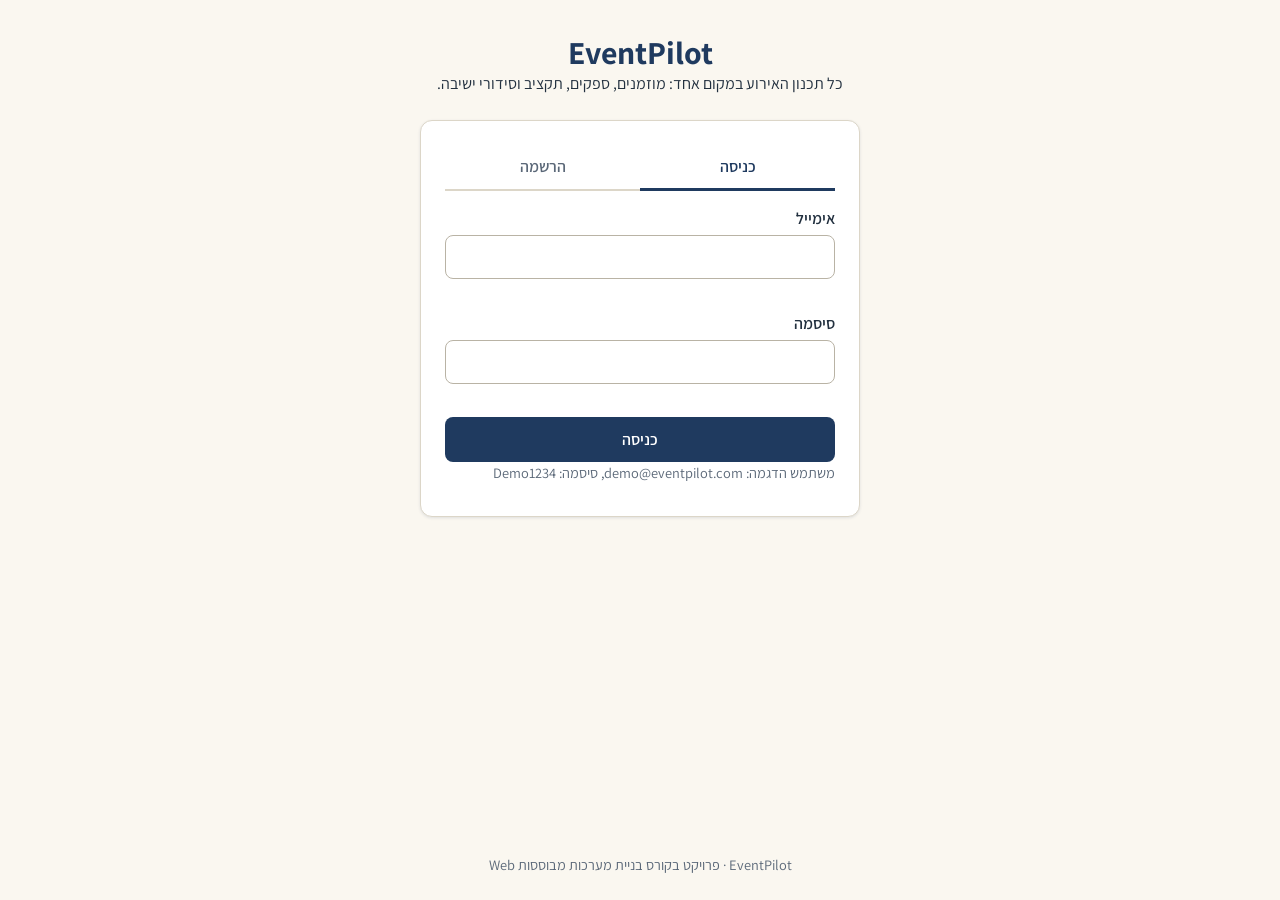
<file: index.html>
<!DOCTYPE html>
<html lang="he" dir="rtl">
<head>
  <meta charset="UTF-8">
  <meta name="viewport" content="width=device-width, initial-scale=1">
  <title>כניסה והרשמה | EventPilot</title>
  <link rel="preconnect" href="https://fonts.googleapis.com">
  <link href="https://fonts.googleapis.com/css2?family=Assistant:wght@400;600;700&display=swap" rel="stylesheet">
  <link rel="icon" href="img/favicon.svg" type="image/svg+xml">
  <link rel="stylesheet" href="css/style.css">
</head>
<body class="auth-page">

  <header class="auth-header">
    <h1 class="brand">EventPilot</h1>
    <p>כל תכנון האירוע במקום אחד: מוזמנים, ספקים, תקציב וסידורי ישיבה.</p>
  </header>

  <main class="auth-card card">
    <!-- כפתורי מעבר בין כניסה להרשמה -->
    <div class="tabs" role="tablist">
      <button type="button" id="login-tab" class="tab active" role="tab" aria-selected="true" aria-controls="login-form">כניסה</button>
      <button type="button" id="register-tab" class="tab" role="tab" aria-selected="false" aria-controls="register-form">הרשמה</button>
    </div>

    <p id="auth-message" class="message" role="alert" hidden></p>

    <form id="login-form" novalidate>
      <div class="field">
        <label for="login-email">אימייל</label>
        <input type="email" id="login-email" autocomplete="email" dir="ltr">
        <small class="field-error"></small>
      </div>
      <div class="field">
        <label for="login-password">סיסמה</label>
        <input type="password" id="login-password" autocomplete="current-password" dir="ltr">
        <small class="field-error"></small>
      </div>
      <button type="submit" class="button primary full-width">כניסה</button>
      <p class="hint">משתמש הדגמה: demo@eventpilot.com, סיסמה: Demo1234</p>
    </form>

    <form id="register-form" novalidate hidden>
      <div class="field">
        <label for="register-name">שם מלא</label>
        <input type="text" id="register-name" autocomplete="name">
        <small class="field-error"></small>
      </div>
      <div class="field">
        <label for="register-email">אימייל</label>
        <input type="email" id="register-email" autocomplete="email" dir="ltr">
        <small class="field-error"></small>
      </div>
      <div class="field">
        <label for="register-password">סיסמה</label>
        <input type="password" id="register-password" autocomplete="new-password" dir="ltr">
        <small class="field-error"></small>
        <small class="hint">לפחות 8 תווים, כולל אות וספרה.</small>
      </div>
      <div class="field">
        <label for="register-confirm">אימות סיסמה</label>
        <input type="password" id="register-confirm" autocomplete="new-password" dir="ltr">
        <small class="field-error"></small>
      </div>
      <button type="submit" class="button primary full-width">יצירת חשבון</button>
    </form>
  </main>

  <footer class="site-footer">
    <p>EventPilot · פרויקט בקורס בניית מערכות מבוססות Web</p>
  </footer>

  <script src="js/storage.js"></script>
  <script src="js/validation.js"></script>
  <script src="js/auth.js"></script>
</body>
</html>
</file>
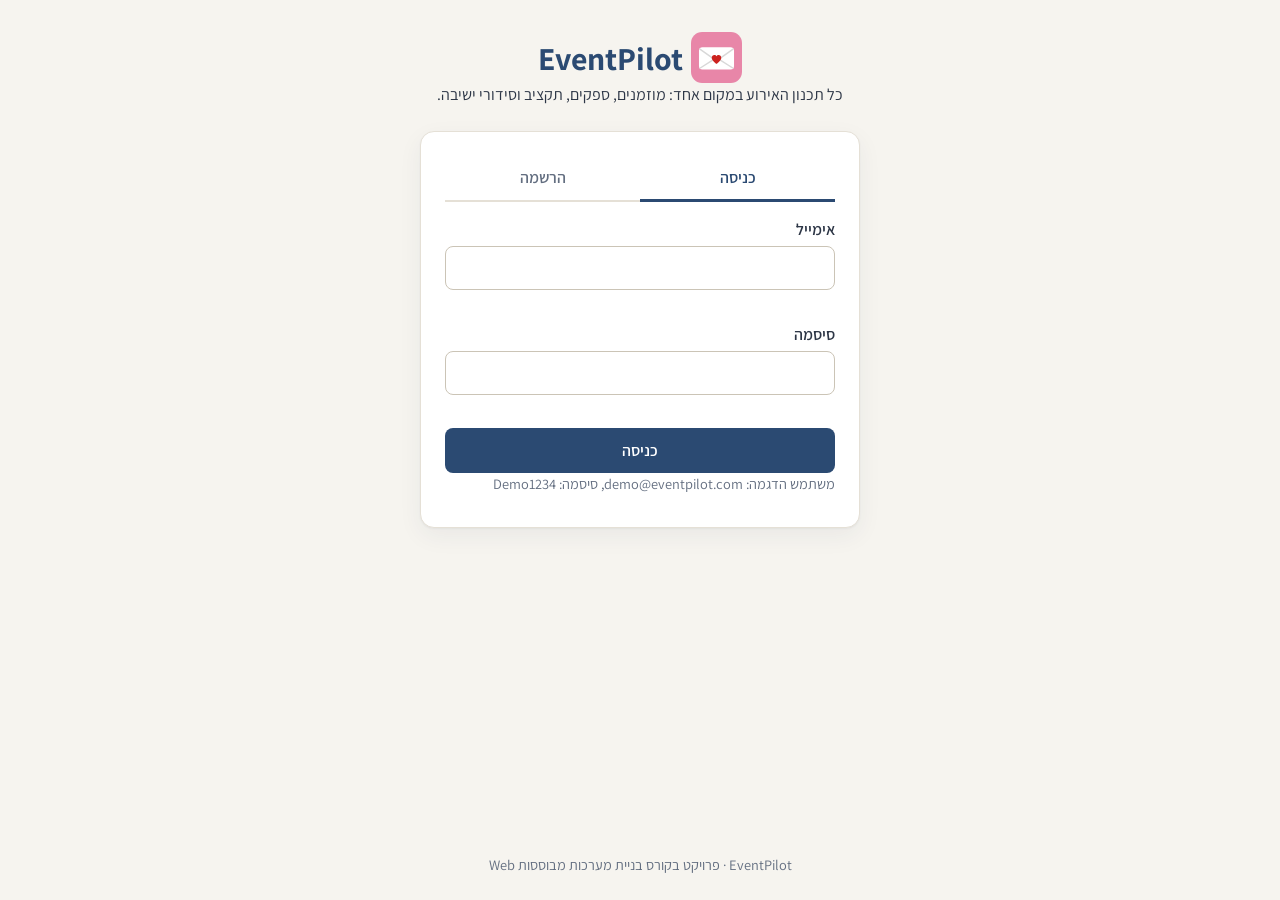
<file: eventpilot/index.html>
<!DOCTYPE html>
<html lang="he" dir="rtl">
<head>
  <meta charset="UTF-8">
  <meta name="viewport" content="width=device-width, initial-scale=1">
  <title>כניסה והרשמה | EventPilot</title>
  <link rel="preconnect" href="https://fonts.googleapis.com">
  <link href="https://fonts.googleapis.com/css2?family=Assistant:wght@400;600;700&display=swap" rel="stylesheet">
  <link rel="icon" href="img/logo.svg" type="image/svg+xml">
  <link rel="stylesheet" href="css/style.css">
</head>
<body class="auth-page">

  <header class="auth-header">
    <h1 class="brand"><img class="brand-logo" src="img/logo.svg" alt="">EventPilot</h1>
    <p>כל תכנון האירוע במקום אחד: מוזמנים, ספקים, תקציב וסידורי ישיבה.</p>
  </header>

  <main class="auth-card card">
    <!-- כפתורי מעבר בין כניסה להרשמה -->
    <div class="tabs" role="tablist">
      <button type="button" id="login-tab" class="tab active" role="tab" aria-selected="true" aria-controls="login-form">כניסה</button>
      <button type="button" id="register-tab" class="tab" role="tab" aria-selected="false" aria-controls="register-form">הרשמה</button>
    </div>

    <p id="auth-message" class="message" role="alert" hidden></p>

    <form id="login-form" novalidate>
      <div class="field">
        <label for="login-email">אימייל</label>
        <input type="email" id="login-email" autocomplete="email" dir="ltr">
        <small class="field-error"></small>
      </div>
      <div class="field">
        <label for="login-password">סיסמה</label>
        <input type="password" id="login-password" autocomplete="current-password" dir="ltr">
        <small class="field-error"></small>
      </div>
      <button type="submit" class="button primary full-width">כניסה</button>
      <p class="hint">משתמש הדגמה: demo@eventpilot.com, סיסמה: Demo1234</p>
    </form>

    <form id="register-form" novalidate hidden>
      <div class="field">
        <label for="register-name">שם מלא</label>
        <input type="text" id="register-name" autocomplete="name">
        <small class="field-error"></small>
      </div>
      <div class="field">
        <label for="register-email">אימייל</label>
        <input type="email" id="register-email" autocomplete="email" dir="ltr">
        <small class="field-error"></small>
      </div>
      <div class="field">
        <label for="register-password">סיסמה</label>
        <input type="password" id="register-password" autocomplete="new-password" dir="ltr">
        <small class="field-error"></small>
        <small class="hint">לפחות 8 תווים, כולל אות וספרה.</small>
      </div>
      <div class="field">
        <label for="register-confirm">אימות סיסמה</label>
        <input type="password" id="register-confirm" autocomplete="new-password" dir="ltr">
        <small class="field-error"></small>
      </div>
      <button type="submit" class="button primary full-width">יצירת חשבון</button>
    </form>
  </main>

  <footer class="site-footer">
    <p>EventPilot · פרויקט בקורס בניית מערכות מבוססות Web</p>
  </footer>

  <script src="js/storage.js"></script>
  <script src="js/validation.js"></script>
  <script src="js/auth.js"></script>
</body>
</html>
</file>
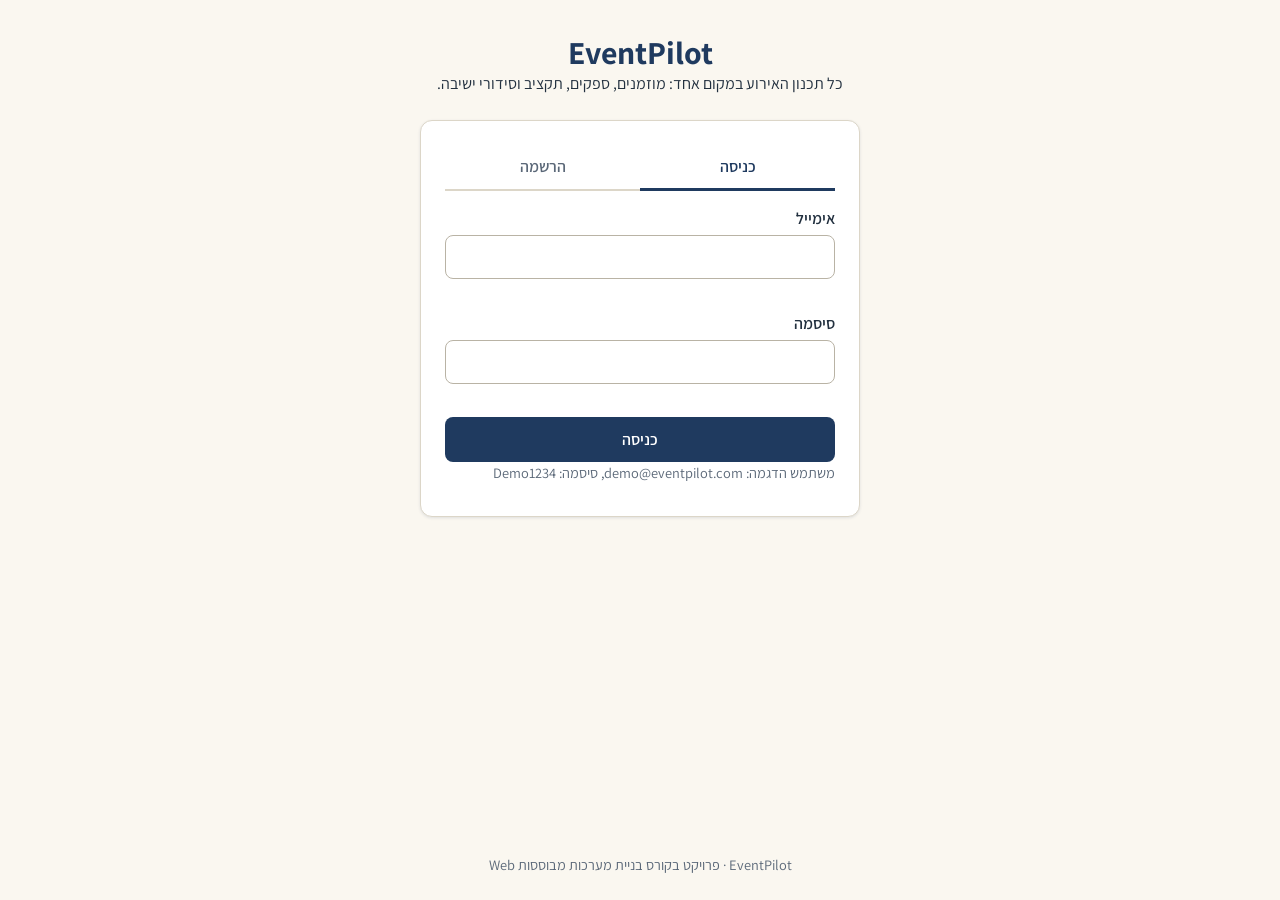
<file: event.html>
<!DOCTYPE html>
<html lang="he" dir="rtl">
<head>
  <meta charset="UTF-8">
  <meta name="viewport" content="width=device-width, initial-scale=1">
  <title>האירוע שלי | EventPilot</title>
  <link rel="preconnect" href="https://fonts.googleapis.com">
  <link href="https://fonts.googleapis.com/css2?family=Assistant:wght@400;600;700&display=swap" rel="stylesheet">
  <link rel="icon" href="img/favicon.svg" type="image/svg+xml">
  <link rel="stylesheet" href="css/style.css">
</head>
<body class="app-page">

  <header class="site-header">
    <a class="brand" href="events.html">EventPilot</a>
    <button type="button" id="menu-button" class="menu-button" aria-expanded="false" aria-controls="main-nav">☰ תפריט</button>
    <nav id="main-nav" class="main-nav" aria-label="ניווט ראשי">
      <a href="events.html"><span data-icon="calendar"></span>האירועים שלי</a>
      <a href="event.html" data-event-link class="active" aria-current="page"><span data-icon="home"></span>האירוע שלי</a>
      <a href="guests.html" data-event-link><span data-icon="users"></span>מוזמנים</a>
      <a href="vendors.html" data-event-link><span data-icon="wallet"></span>ספקים ותקציב</a>
      <a href="seating.html" data-event-link><span data-icon="table"></span>סידורי ישיבה</a>
    </nav>
    <div class="user-area">
      <span class="user-name"><span data-icon="user"></span><span id="user-name"></span></span>
      <button type="button" id="logout-button" class="button small ghost">יציאה</button>
    </div>
  </header>

  <main class="container">
    <section class="page-title">
      <div>
        <p class="muted">האירוע שלי</p>
        <h1 id="event-name"></h1>
      </div>
      <button type="button" id="edit-event-button" class="button ghost">עריכת פרטים</button>
    </section>

    <p id="page-message" class="message" role="status" hidden></p>

    <!-- טופס עריכת פרטי האירוע - מוסתר עד שלוחצים על "עריכת פרטים" -->
    <section id="edit-event-section" class="card" hidden>
      <h2>עריכת פרטי האירוע</h2>
      <form id="edit-event-form" class="form-grid" novalidate>
        <div class="field">
          <label for="edit-location">מיקום</label>
          <input type="text" id="edit-location" maxlength="80">
          <small class="field-error"></small>
        </div>
        <div class="field">
          <label for="edit-budget">תקציב כולל (₪)</label>
          <input type="number" id="edit-budget" min="1" step="1" inputmode="numeric">
          <small class="field-error"></small>
        </div>
        <div class="field">
          <label for="edit-guests">מספר משתתפים מתוכנן</label>
          <input type="number" id="edit-guests" min="1" step="1" inputmode="numeric">
          <small class="field-error"></small>
        </div>
        <div class="form-actions">
          <button type="submit" class="button primary">שמירה</button>
          <button type="button" id="cancel-edit-button" class="button ghost">ביטול</button>
        </div>
      </form>
    </section>

    <!-- התראות על חריגות - נבנות ב-JavaScript לפי הנתונים -->
    <section id="alerts" aria-label="התראות" aria-live="polite"></section>

    <div class="overview-grid">
      <!-- פרטי האירוע - הערכים נכתבים ב-JavaScript -->
      <section class="card" aria-labelledby="details-title">
        <h2 id="details-title">פרטי האירוע</h2>
        <ul class="icon-list">
          <li><span data-icon="tag"></span><span class="muted">סוג:</span> <span id="detail-type"></span></li>
          <li><span data-icon="calendar"></span><span class="muted">תאריך:</span> <span id="detail-date"></span></li>
          <li><span data-icon="pin"></span><span class="muted">מיקום:</span> <span id="detail-location"></span></li>
          <li><span data-icon="wallet"></span><span class="muted">תקציב כולל:</span> <span id="detail-budget"></span></li>
          <li><span data-icon="users"></span><span class="muted">משתתפים מתוכננים:</span> <span id="detail-guests"></span></li>
          <li><span data-icon="clock"></span><span class="muted">אישור הגעה עד:</span> <span id="detail-deadline"></span></li>
        </ul>
      </section>

      <section aria-label="תמונת מצב">
        <div class="cards-grid stats-grid">
          <article class="card stat-card">
            <div class="stat-head">
              <h2>משתתפים</h2>
              <span class="stat-icon"><span data-icon="users"></span></span>
            </div>
            <p class="stat-number" id="stat-confirmed">0</p>
            <p class="muted" id="stat-confirmed-note"></p>
            <div class="progress small"><div id="stat-guests-bar" class="progress-bar"></div></div>
          </article>
          <article class="card stat-card">
            <div class="stat-head">
              <h2>תקציב</h2>
              <span class="stat-icon"><span data-icon="wallet"></span></span>
            </div>
            <p class="stat-number" id="stat-planned">0</p>
            <p class="muted" id="stat-planned-note"></p>
            <div class="progress small"><div id="stat-budget-bar" class="progress-bar"></div></div>
          </article>
          <article class="card stat-card">
            <div class="stat-head">
              <h2>ספקים</h2>
              <span class="stat-icon"><span data-icon="briefcase"></span></span>
            </div>
            <p class="stat-number" id="stat-vendors">0</p>
            <p class="muted" id="stat-vendors-note"></p>
          </article>
          <article class="card stat-card">
            <div class="stat-head">
              <h2>סידורי ישיבה</h2>
              <span class="stat-icon"><span data-icon="table"></span></span>
            </div>
            <p class="stat-number"><span id="stat-seated" dir="ltr">0</span></p>
            <p class="muted">משתתפים ששובצו לשולחנות</p>
          </article>
        </div>
      </section>
    </div>

    <section class="card">
      <h2 class="title-with-icon"><span data-icon="list"></span>משימות לקראת האירוע</h2>
      <form id="task-form" class="inline-form" novalidate>
        <div class="field grow">
          <label for="task-title">תיאור המשימה</label>
          <input type="text" id="task-title" maxlength="80">
          <small class="field-error"></small>
        </div>
        <div class="field">
          <label for="task-date">תאריך יעד</label>
          <input type="date" id="task-date">
          <small class="field-error"></small>
        </div>
        <button type="submit" class="button primary">הוספת משימה</button>
      </form>
      <ul id="tasks-list" class="task-list"></ul>
      <p id="tasks-empty" class="empty-state" hidden>אין משימות עדיין.</p>
    </section>
  </main>

  <footer class="site-footer">
    <p>EventPilot · פרויקט בקורס בניית מערכות מבוססות Web</p>
  </footer>

  <script src="js/storage.js"></script>
  <script src="js/validation.js"></script>
  <script src="js/common.js"></script>
  <script src="js/event.js"></script>
</body>
</html>
</file>
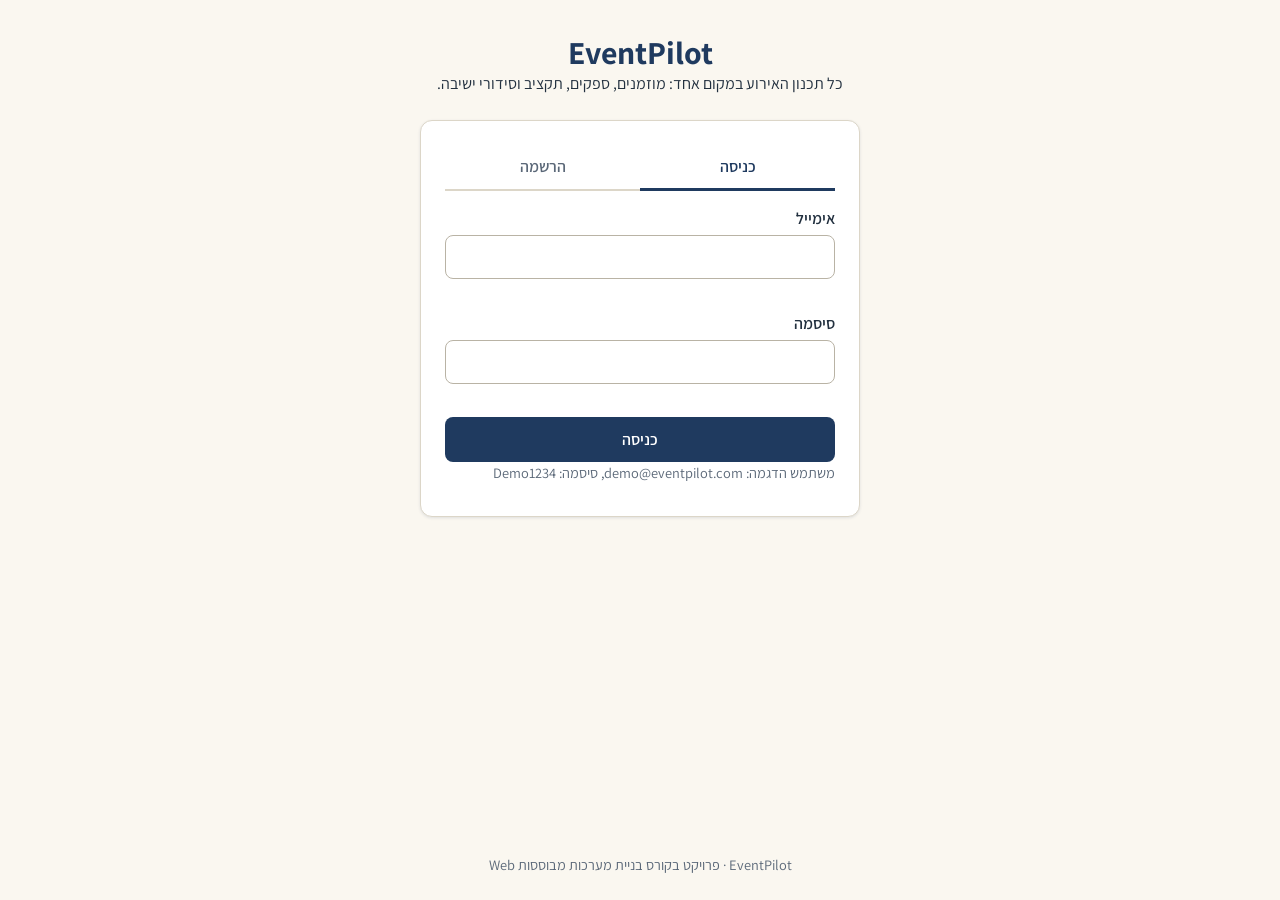
<file: events.html>
<!DOCTYPE html>
<html lang="he" dir="rtl">
<head>
  <meta charset="UTF-8">
  <meta name="viewport" content="width=device-width, initial-scale=1">
  <title>האירועים שלי | EventPilot</title>
  <link rel="preconnect" href="https://fonts.googleapis.com">
  <link href="https://fonts.googleapis.com/css2?family=Assistant:wght@400;600;700&display=swap" rel="stylesheet">
  <link rel="icon" href="img/favicon.svg" type="image/svg+xml">
  <link rel="stylesheet" href="css/style.css">
</head>
<body class="app-page">

  <header class="site-header">
    <a class="brand" href="events.html">EventPilot</a>
    <button type="button" id="menu-button" class="menu-button" aria-expanded="false" aria-controls="main-nav">☰ תפריט</button>
    <nav id="main-nav" class="main-nav" aria-label="ניווט ראשי">
      <a href="events.html" class="active" aria-current="page"><span data-icon="calendar"></span>האירועים שלי</a>
    </nav>
    <div class="user-area">
      <span class="user-name"><span data-icon="user"></span><span id="user-name"></span></span>
      <button type="button" id="logout-button" class="button small ghost">יציאה</button>
    </div>
  </header>

  <main class="container">
    <section class="page-title">
      <h1>האירועים שלי</h1>
      <button type="button" id="new-event-button" class="button primary">+ אירוע חדש</button>
    </section>

    <p id="page-message" class="message" role="status" hidden></p>

    <!-- טופס יצירת אירוע - מוסתר עד שלוחצים על "אירוע חדש" -->
    <section id="new-event-section" class="card" hidden>
      <h2>יצירת אירוע חדש</h2>
      <form id="event-form" class="form-grid" novalidate>
        <div class="field">
          <label for="event-name-input">שם האירוע</label>
          <input type="text" id="event-name-input" maxlength="60">
          <small class="field-error"></small>
        </div>
        <div class="field">
          <label for="event-type">סוג האירוע</label>
          <select id="event-type">
            <option value="">בחרו סוג</option>
            <option>חתונה</option>
            <option>בר/בת מצווה</option>
            <option>יום הולדת</option>
            <option>כנס</option>
            <option>אירוע חברה</option>
            <option>אחר</option>
          </select>
          <small class="field-error"></small>
        </div>
        <div class="field">
          <label for="event-date">תאריך האירוע</label>
          <input type="date" id="event-date">
          <small class="field-error"></small>
        </div>
        <div class="field">
          <label for="event-deadline">מועד אחרון לאישור הגעה</label>
          <input type="date" id="event-deadline">
          <small class="field-error"></small>
        </div>
        <div class="field">
          <label for="event-location">מיקום</label>
          <input type="text" id="event-location" maxlength="80">
          <small class="field-error"></small>
        </div>
        <div class="field">
          <label for="event-budget">תקציב כולל (₪)</label>
          <input type="number" id="event-budget" min="1" step="1" inputmode="numeric">
          <small class="field-error"></small>
        </div>
        <div class="field">
          <label for="event-guests">מספר משתתפים מתוכנן</label>
          <input type="number" id="event-guests" min="1" step="1" inputmode="numeric">
          <small class="field-error"></small>
        </div>
        <div class="form-actions">
          <button type="submit" class="button primary">שמירת האירוע</button>
          <button type="button" id="cancel-event-button" class="button ghost">ביטול</button>
        </div>
      </form>
    </section>

    <section aria-label="רשימת האירועים">
      <div id="events-list" class="cards-grid"></div>
      <p id="empty-state" class="empty-state" hidden>עדיין אין אירועים. לחצו על "אירוע חדש" כדי להתחיל.</p>
    </section>
  </main>

  <footer class="site-footer">
    <p>EventPilot · פרויקט בקורס בניית מערכות מבוססות Web</p>
  </footer>

  <script src="js/storage.js"></script>
  <script src="js/validation.js"></script>
  <script src="js/common.js"></script>
  <script src="js/events.js"></script>
</body>
</html>
</file>
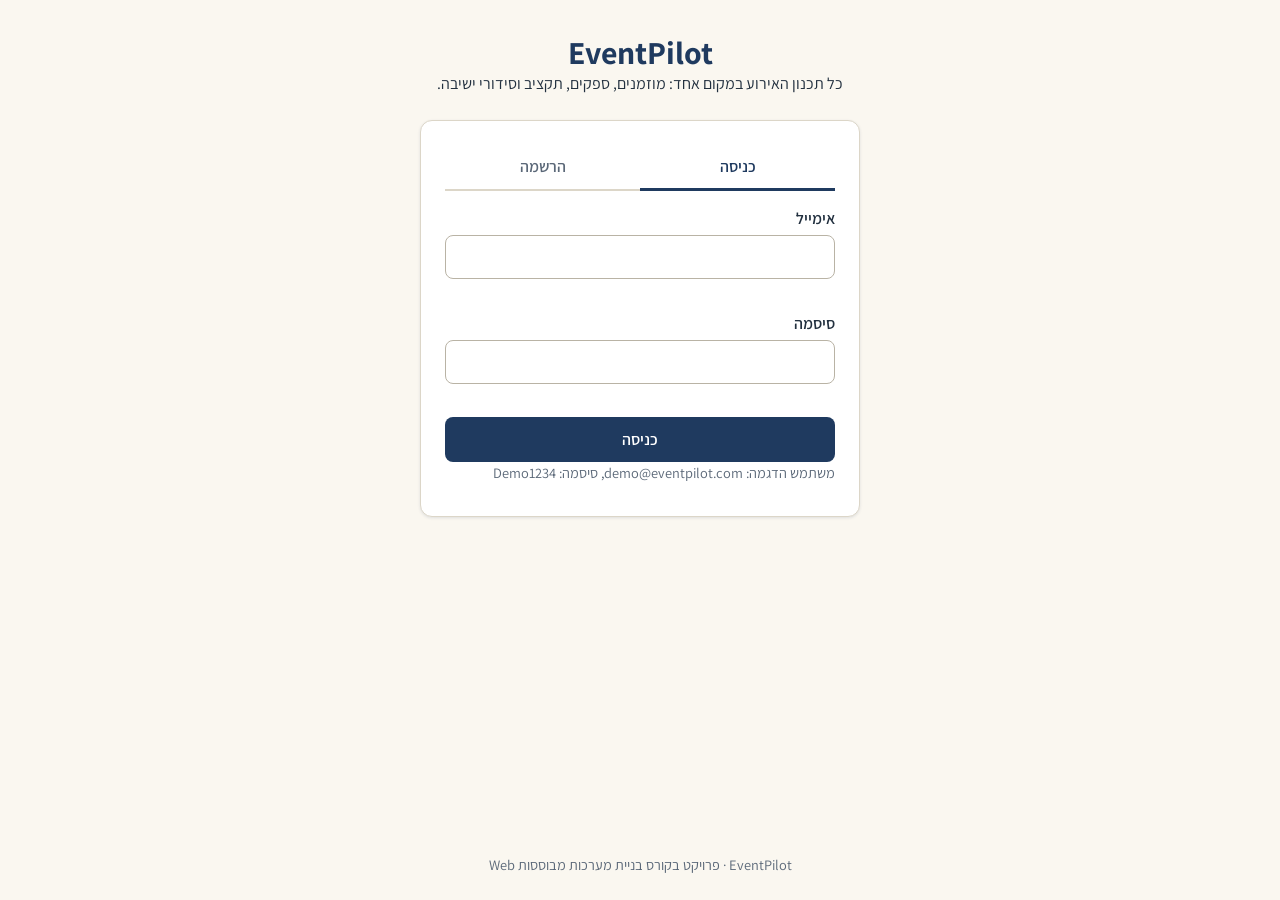
<file: guests.html>
<!DOCTYPE html>
<html lang="he" dir="rtl">
<head>
  <meta charset="UTF-8">
  <meta name="viewport" content="width=device-width, initial-scale=1">
  <title>מוזמנים | EventPilot</title>
  <link rel="preconnect" href="https://fonts.googleapis.com">
  <link href="https://fonts.googleapis.com/css2?family=Assistant:wght@400;600;700&display=swap" rel="stylesheet">
  <link rel="icon" href="img/favicon.svg" type="image/svg+xml">
  <link rel="stylesheet" href="css/style.css">
</head>
<body class="app-page">

  <header class="site-header">
    <a class="brand" href="events.html">EventPilot</a>
    <button type="button" id="menu-button" class="menu-button" aria-expanded="false" aria-controls="main-nav">☰ תפריט</button>
    <nav id="main-nav" class="main-nav" aria-label="ניווט ראשי">
      <a href="events.html"><span data-icon="calendar"></span>האירועים שלי</a>
      <a href="event.html" data-event-link><span data-icon="home"></span>האירוע שלי</a>
      <a href="guests.html" data-event-link class="active" aria-current="page"><span data-icon="users"></span>מוזמנים</a>
      <a href="vendors.html" data-event-link><span data-icon="wallet"></span>ספקים ותקציב</a>
      <a href="seating.html" data-event-link><span data-icon="table"></span>סידורי ישיבה</a>
    </nav>
    <div class="user-area">
      <span class="user-name"><span data-icon="user"></span><span id="user-name"></span></span>
      <button type="button" id="logout-button" class="button small ghost">יציאה</button>
    </div>
  </header>

  <main class="container">
    <section class="page-title">
      <div>
        <p class="muted" id="event-name"></p>
        <h1>מוזמנים</h1>
      </div>
    </section>

    <p id="page-message" class="message" role="status" hidden></p>

    <section aria-label="סיכום מוזמנים">
      <div class="cards-grid stats-grid">
        <!-- tone-* צובע את הכרטיס לפי משמעות הסטטוס: ירוק תקין, כתום ממתין, אדום לא מגיע -->
        <article class="card stat-card">
          <div class="stat-head">
            <h2>סה"כ הזמנות</h2>
            <span class="stat-icon"><span data-icon="users"></span></span>
          </div>
          <p class="stat-number" id="stat-invitations">0</p>
        </article>
        <article class="card stat-card tone-green">
          <div class="stat-head">
            <h2>משתתפים שאישרו</h2>
            <span class="stat-icon"><span data-icon="check"></span></span>
          </div>
          <p class="stat-number" id="stat-confirmed">0</p>
        </article>
        <article class="card stat-card tone-orange">
          <div class="stat-head">
            <h2>טרם השיבו</h2>
            <span class="stat-icon"><span data-icon="clock"></span></span>
          </div>
          <p class="stat-number" id="stat-pending">0</p>
        </article>
        <article class="card stat-card tone-red">
          <div class="stat-head">
            <h2>לא מגיעים</h2>
            <span class="stat-icon"><span data-icon="cancel"></span></span>
          </div>
          <p class="stat-number" id="stat-declined">0</p>
        </article>
      </div>
    </section>

    <section class="card">
      <h2>הוספת הזמנה</h2>
      <p class="muted">כל הזמנה מקבלת קישור אישי. האורח מאשר הגעה בעצמו והנתונים מתעדכנים כאן.</p>
      <form id="invitation-form" class="inline-form" novalidate>
        <div class="field grow">
          <label for="contact-name">שם איש הקשר</label>
          <input type="text" id="contact-name" maxlength="60">
          <small class="field-error"></small>
        </div>
        <div class="field">
          <label for="contact-phone">טלפון</label>
          <input type="tel" id="contact-phone" placeholder="050-1234567" dir="ltr">
          <small class="field-error"></small>
        </div>
        <div class="field narrow">
          <label for="invited-count">מספר מוזמנים</label>
          <input type="number" id="invited-count" min="1" max="20" step="1" value="1" inputmode="numeric">
          <small class="field-error"></small>
        </div>
        <button type="submit" class="button primary">הוספה</button>
      </form>
    </section>

    <section class="card">
      <h2>רשימת ההזמנות</h2>
      <div class="toolbar">
        <div class="field grow">
          <label for="search-input">חיפוש לפי שם</label>
          <input type="search" id="search-input" placeholder="הקלידו שם...">
        </div>
        <div class="field">
          <label for="status-filter">סינון לפי סטטוס</label>
          <select id="status-filter">
            <option value="all">כל הסטטוסים</option>
            <option value="pending">טרם השיב</option>
            <option value="attending">אישר הגעה</option>
            <option value="declined">לא מגיע</option>
          </select>
        </div>
      </div>

      <table class="data-table">
        <thead>
          <tr>
            <th scope="col">שם</th>
            <th scope="col">טלפון</th>
            <th scope="col">מוזמנים</th>
            <th scope="col">מגיעים</th>
            <th scope="col">סטטוס</th>
            <th scope="col">קישור אישי</th>
            <th scope="col">פעולות</th>
          </tr>
        </thead>
        <tbody id="invitations-body"></tbody>
      </table>
      <p id="results-count" class="muted" aria-live="polite"></p>
      <p id="empty-state" class="empty-state" hidden>לא נמצאו הזמנות מתאימות.</p>
    </section>
  </main>

  <footer class="site-footer">
    <p>EventPilot · פרויקט בקורס בניית מערכות מבוססות Web</p>
  </footer>

  <script src="js/storage.js"></script>
  <script src="js/validation.js"></script>
  <script src="js/common.js"></script>
  <script src="js/guests.js"></script>
</body>
</html>
</file>
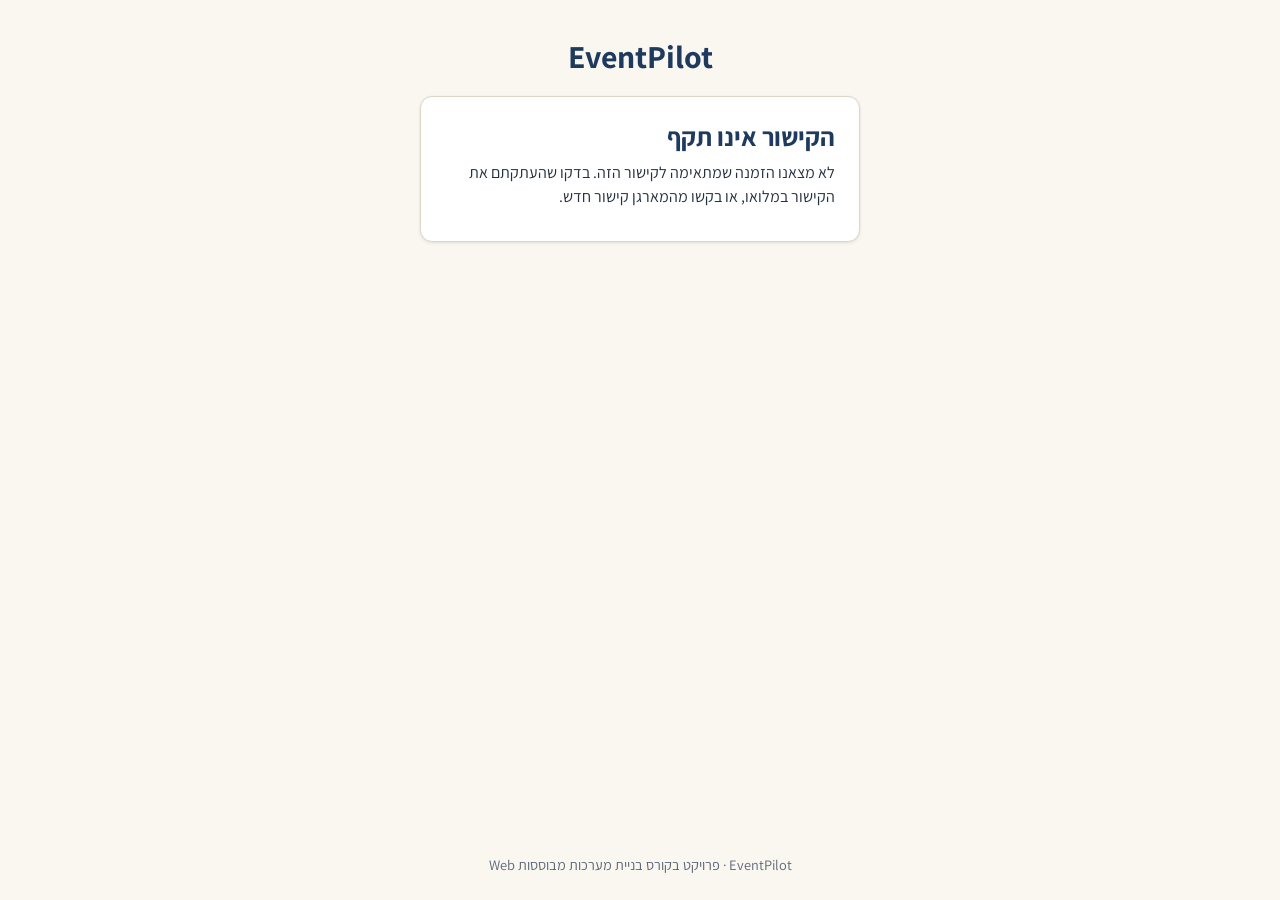
<file: rsvp.html>
<!DOCTYPE html>
<html lang="he" dir="rtl">
<head>
  <meta charset="UTF-8">
  <meta name="viewport" content="width=device-width, initial-scale=1">
  <title>אישור הגעה | EventPilot</title>
  <link rel="preconnect" href="https://fonts.googleapis.com">
  <link href="https://fonts.googleapis.com/css2?family=Assistant:wght@400;600;700&display=swap" rel="stylesheet">
  <link rel="icon" href="img/favicon.svg" type="image/svg+xml">
  <link rel="stylesheet" href="css/style.css">
</head>
<body class="rsvp-page">

  <!-- עמוד זה נפרד מממשק הניהול: אין בו תפריט ואין צורך בהתחברות -->
  <header class="auth-header">
    <p class="brand">EventPilot</p>
  </header>

  <main class="auth-card card">

    <!-- מצב 1: הקישור לא תקף -->
    <section id="invalid-section" hidden>
      <h1>הקישור אינו תקף</h1>
      <p>לא מצאנו הזמנה שמתאימה לקישור הזה. בדקו שהעתקתם את הקישור במלואו, או בקשו מהמארגן קישור חדש.</p>
    </section>

    <!-- מצב 2: טופס אישור ההגעה -->
    <section id="form-section" hidden>
      <p class="muted">הוזמנתם לאירוע</p>
      <h1 id="event-title"></h1>
      <p id="event-info" class="muted"></p>
      <p id="greeting"></p>

      <p id="closed-message" class="message warning" hidden></p>
      <p id="current-answer" class="message success" hidden></p>
      <p id="form-message" class="message error" role="alert" hidden></p>

      <form id="rsvp-form" novalidate>
        <fieldset class="field">
          <legend>האם תגיעו?</legend>
          <div class="choice-group">
            <label class="choice">
              <input type="radio" name="answer" id="answer-yes" value="attending">
              <span>מגיעים</span>
            </label>
            <label class="choice">
              <input type="radio" name="answer" id="answer-no" value="declined">
              <span>לא מגיעים</span>
            </label>
          </div>
          <small class="field-error"></small>
        </fieldset>

        <!-- מוצג רק כשבוחרים "מגיעים" -->
        <div class="field" id="count-field" hidden>
          <label for="guest-count">כמה תגיעו?</label>
          <input type="number" id="guest-count" min="1" step="1" inputmode="numeric">
          <small class="field-error"></small>
          <small class="hint" id="count-hint"></small>
        </div>

        <div class="field">
          <label for="guest-note">הערה למארגן (לא חובה)</label>
          <textarea id="guest-note" rows="3" maxlength="200" placeholder="למשל: מנה צמחונית"></textarea>
          <small class="field-error"></small>
          <small class="hint" id="note-counter">0 / 200</small>
        </div>

        <button type="submit" class="button primary full-width">שליחת התשובה</button>
      </form>
    </section>

    <!-- מצב 3: התשובה נשמרה -->
    <section id="result-section" aria-live="polite" hidden>
      <h1 id="result-title"></h1>
      <p id="result-text"></p>
      <dl id="result-details" class="details-list"></dl>
      <button type="button" id="change-answer-button" class="button ghost full-width">שינוי התשובה</button>
    </section>
  </main>

  <footer class="site-footer">
    <p>EventPilot · פרויקט בקורס בניית מערכות מבוססות Web</p>
  </footer>

  <script src="js/storage.js"></script>
  <script src="js/validation.js"></script>
  <script src="js/common.js"></script>
  <script src="js/rsvp.js"></script>
</body>
</html>
</file>
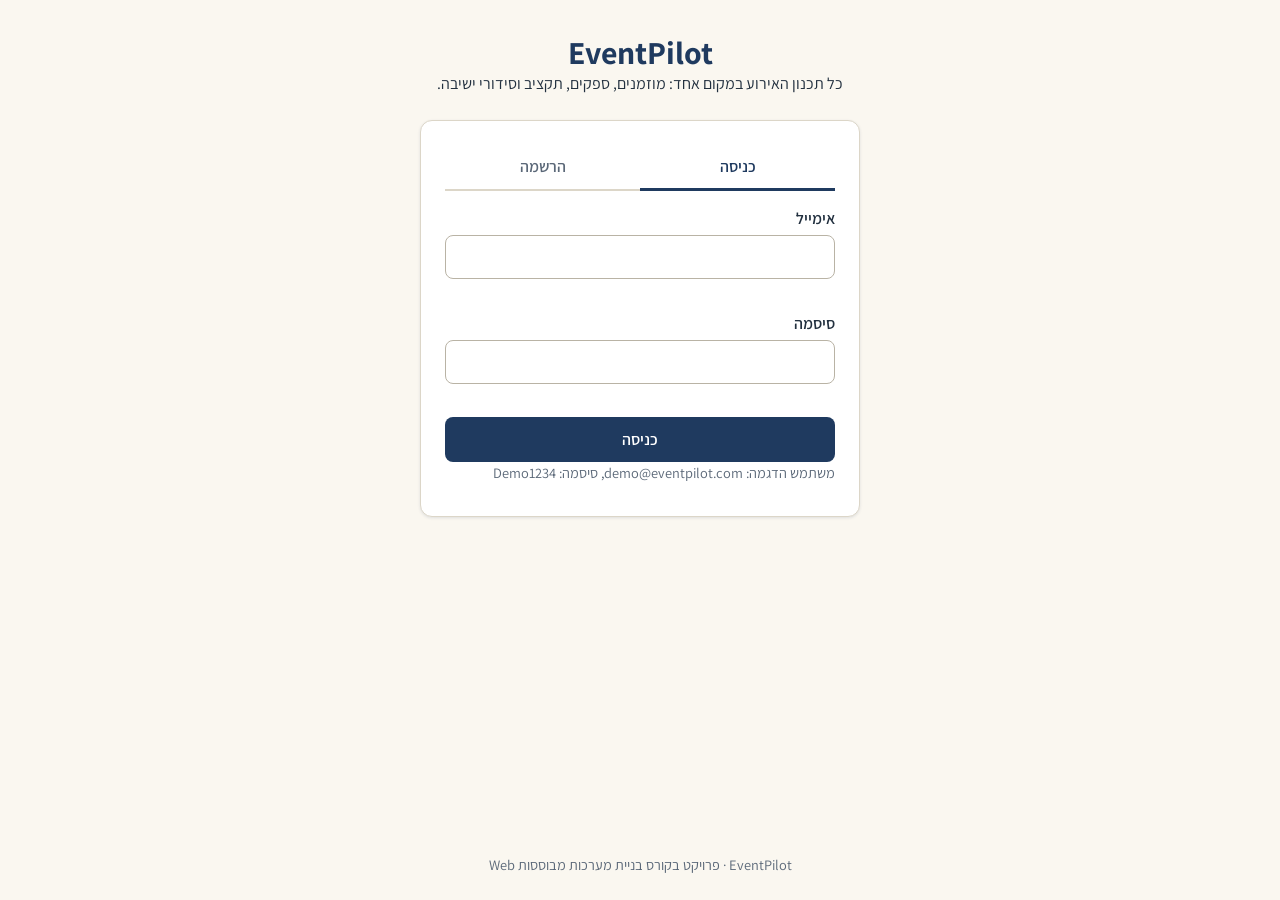
<file: seating.html>
<!DOCTYPE html>
<html lang="he" dir="rtl">
<head>
  <meta charset="UTF-8">
  <meta name="viewport" content="width=device-width, initial-scale=1">
  <title>סידורי ישיבה | EventPilot</title>
  <link rel="preconnect" href="https://fonts.googleapis.com">
  <link href="https://fonts.googleapis.com/css2?family=Assistant:wght@400;600;700&display=swap" rel="stylesheet">
  <link rel="icon" href="img/favicon.svg" type="image/svg+xml">
  <link rel="stylesheet" href="css/style.css">
</head>
<body class="app-page">

  <header class="site-header">
    <a class="brand" href="events.html">EventPilot</a>
    <button type="button" id="menu-button" class="menu-button" aria-expanded="false" aria-controls="main-nav">☰ תפריט</button>
    <nav id="main-nav" class="main-nav" aria-label="ניווט ראשי">
      <a href="events.html"><span data-icon="calendar"></span>האירועים שלי</a>
      <a href="event.html" data-event-link><span data-icon="home"></span>האירוע שלי</a>
      <a href="guests.html" data-event-link><span data-icon="users"></span>מוזמנים</a>
      <a href="vendors.html" data-event-link><span data-icon="wallet"></span>ספקים ותקציב</a>
      <a href="seating.html" data-event-link class="active" aria-current="page"><span data-icon="table"></span>סידורי ישיבה</a>
    </nav>
    <div class="user-area">
      <span class="user-name"><span data-icon="user"></span><span id="user-name"></span></span>
      <button type="button" id="logout-button" class="button small ghost">יציאה</button>
    </div>
  </header>

  <main class="container">
    <section class="page-title">
      <div>
        <p class="muted" id="event-name"></p>
        <h1>סידורי ישיבה</h1>
        <p class="muted">שלב אופציונלי. מתאים לאירועים עם שולחנות קבועים.</p>
      </div>
    </section>

    <p id="page-message" class="message" role="status" hidden></p>

    <div class="two-columns">
      <div>
        <section class="card">
          <h2>שיבוץ הזמנה לשולחן</h2>
          <form id="assign-form" novalidate>
            <div class="field">
              <label for="assign-invitation">הזמנה</label>
              <select id="assign-invitation"></select>
              <small class="field-error"></small>
            </div>
            <div class="field">
              <label for="assign-table">שולחן</label>
              <select id="assign-table"></select>
              <small class="field-error"></small>
            </div>
            <button type="submit" class="button primary full-width">שיבוץ</button>
          </form>
        </section>

        <section class="card">
          <h2>הזמנות שאישרו הגעה</h2>
          <p class="muted" id="seating-summary"></p>
          <ul id="confirmed-list" class="plain-list"></ul>
          <p id="confirmed-empty" class="empty-state" hidden>אף הזמנה עדיין לא אישרה הגעה.</p>
        </section>
      </div>

      <div>
        <section class="card">
          <h2>הוספת שולחן</h2>
          <form id="table-form" class="inline-form" novalidate>
            <div class="field grow">
              <label for="table-name">שם השולחן</label>
              <input type="text" id="table-name" maxlength="30" placeholder="למשל: שולחן 3">
              <small class="field-error"></small>
            </div>
            <div class="field narrow">
              <label for="table-capacity">מקומות</label>
              <input type="number" id="table-capacity" min="1" max="30" step="1" inputmode="numeric">
              <small class="field-error"></small>
            </div>
            <button type="submit" class="button primary">הוספה</button>
          </form>
        </section>

        <section aria-labelledby="map-title">
          <h2 id="map-title" class="title-with-icon"><span data-icon="table"></span>מפת השולחנות</h2>
          <p class="muted">כיסא כחול הוא מקום תפוס. לחיצה על שולחן בוחרת אותו בטופס השיבוץ.</p>
          <div id="tables-grid" class="cards-grid tables-grid"></div>
          <p id="tables-empty" class="empty-state" hidden>עדיין לא הוגדרו שולחנות.</p>
        </section>
      </div>
    </div>
  </main>

  <footer class="site-footer">
    <p>EventPilot · פרויקט בקורס בניית מערכות מבוססות Web</p>
  </footer>

  <script src="js/storage.js"></script>
  <script src="js/validation.js"></script>
  <script src="js/common.js"></script>
  <script src="js/seating.js"></script>
</body>
</html>
</file>
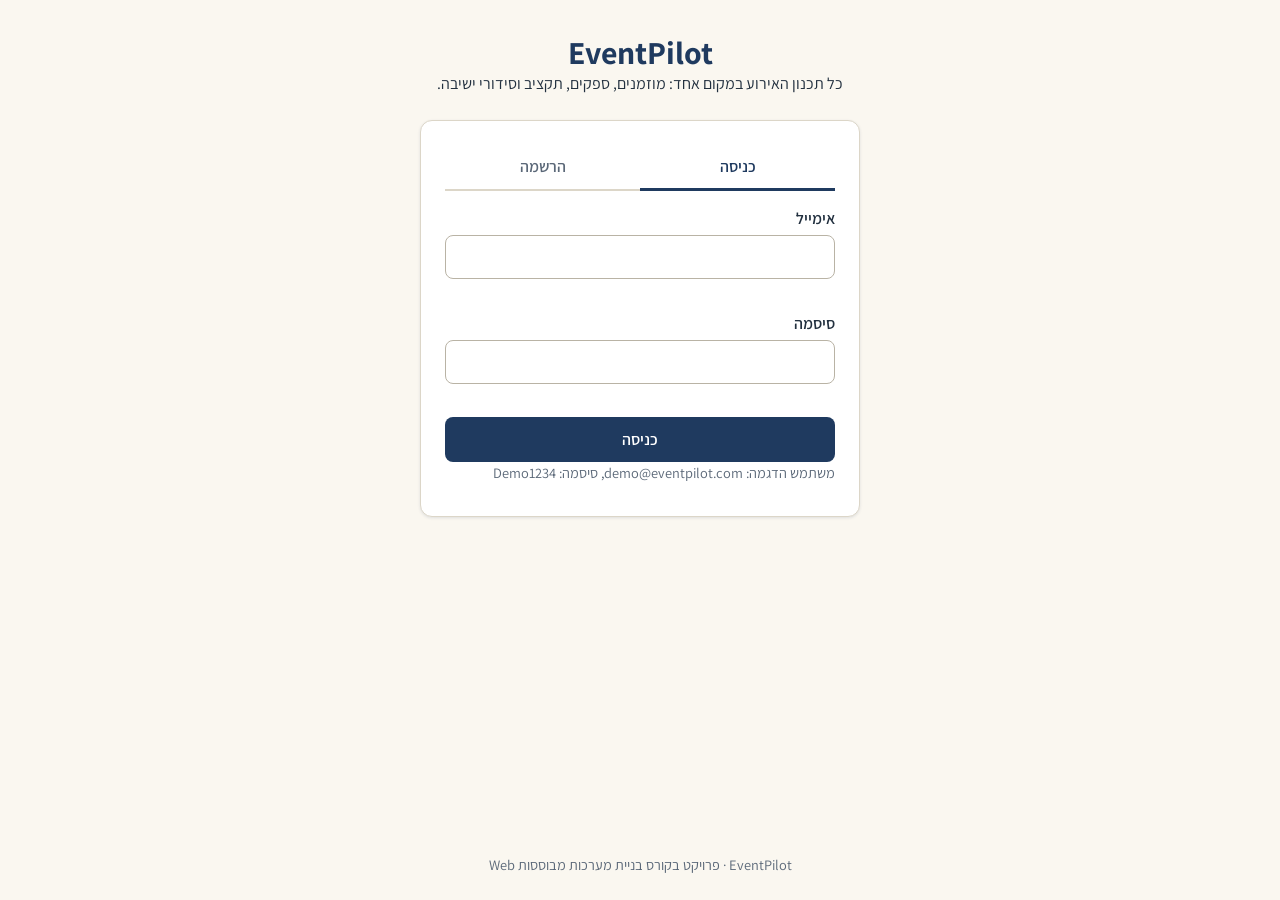
<file: vendors.html>
<!DOCTYPE html>
<html lang="he" dir="rtl">
<head>
  <meta charset="UTF-8">
  <meta name="viewport" content="width=device-width, initial-scale=1">
  <title>ספקים ותקציב | EventPilot</title>
  <link rel="preconnect" href="https://fonts.googleapis.com">
  <link href="https://fonts.googleapis.com/css2?family=Assistant:wght@400;600;700&display=swap" rel="stylesheet">
  <link rel="icon" href="img/favicon.svg" type="image/svg+xml">
  <link rel="stylesheet" href="css/style.css">
</head>
<body class="app-page">

  <header class="site-header">
    <a class="brand" href="events.html">EventPilot</a>
    <button type="button" id="menu-button" class="menu-button" aria-expanded="false" aria-controls="main-nav">☰ תפריט</button>
    <nav id="main-nav" class="main-nav" aria-label="ניווט ראשי">
      <a href="events.html"><span data-icon="calendar"></span>האירועים שלי</a>
      <a href="event.html" data-event-link><span data-icon="home"></span>האירוע שלי</a>
      <a href="guests.html" data-event-link><span data-icon="users"></span>מוזמנים</a>
      <a href="vendors.html" data-event-link class="active" aria-current="page"><span data-icon="wallet"></span>ספקים ותקציב</a>
      <a href="seating.html" data-event-link><span data-icon="table"></span>סידורי ישיבה</a>
    </nav>
    <div class="user-area">
      <span class="user-name"><span data-icon="user"></span><span id="user-name"></span></span>
      <button type="button" id="logout-button" class="button small ghost">יציאה</button>
    </div>
  </header>

  <main class="container">
    <section class="page-title">
      <div>
        <p class="muted" id="event-name"></p>
        <h1>ספקים ותקציב</h1>
      </div>
    </section>

    <p id="page-message" class="message" role="status" hidden></p>

    <section class="card" aria-label="סיכום תקציבי">
      <h2>סיכום תקציבי</h2>
      <div class="budget-numbers">
        <p>תקציב כולל <strong id="budget-total"></strong></p>
        <p>עלויות מתוכננות <strong id="budget-planned"></strong></p>
        <p>שולם בפועל <strong id="budget-actual"></strong></p>
        <p>יתרה <strong id="budget-remaining"></strong></p>
      </div>
      <!-- פס התקדמות: כמה מהתקציב כבר מתוכנן -->
      <div class="progress" role="img" id="budget-bar-label">
        <div id="budget-bar" class="progress-bar"></div>
      </div>
      <p id="budget-alert" class="message error" role="alert" hidden></p>
    </section>

    <section class="card">
      <h2>הוספת ספק</h2>
      <form id="vendor-form" class="form-grid" novalidate>
        <div class="field">
          <label for="vendor-name">שם הספק</label>
          <input type="text" id="vendor-name" maxlength="60">
          <small class="field-error"></small>
        </div>
        <div class="field">
          <label for="vendor-service">סוג השירות</label>
          <input type="text" id="vendor-service" maxlength="40" placeholder="למשל: צילום">
          <small class="field-error"></small>
        </div>
        <div class="field">
          <label for="vendor-planned">עלות מתוכננת (₪)</label>
          <input type="number" id="vendor-planned" min="0" max="10000000" step="1" inputmode="numeric">
          <small class="field-error"></small>
        </div>
        <div class="field">
          <label for="vendor-actual">שולם בפועל (₪)</label>
          <input type="number" id="vendor-actual" min="0" max="10000000" step="1" value="0" inputmode="numeric">
          <small class="field-error"></small>
        </div>
        <!-- תצוגה מקדימה: מתעדכנת תוך כדי הקלדה -->
        <p id="vendor-preview" class="hint preview" aria-live="polite"></p>
        <div class="form-actions">
          <button type="submit" class="button primary">הוספת ספק</button>
        </div>
      </form>
    </section>

    <section class="card">
      <h2>רשימת הספקים</h2>
      <table class="data-table">
        <thead>
          <tr>
            <th scope="col">ספק</th>
            <th scope="col">שירות</th>
            <th scope="col">עלות מתוכננת</th>
            <th scope="col">שולם בפועל</th>
            <th scope="col">סטטוס תשלום</th>
            <th scope="col">פעולות</th>
          </tr>
        </thead>
        <tbody id="vendors-body"></tbody>
      </table>
      <p id="empty-state" class="empty-state" hidden>עדיין לא נוספו ספקים.</p>
    </section>
  </main>

  <footer class="site-footer">
    <p>EventPilot · פרויקט בקורס בניית מערכות מבוססות Web</p>
  </footer>

  <script src="js/storage.js"></script>
  <script src="js/validation.js"></script>
  <script src="js/common.js"></script>
  <script src="js/vendors.js"></script>
</body>
</html>
</file>
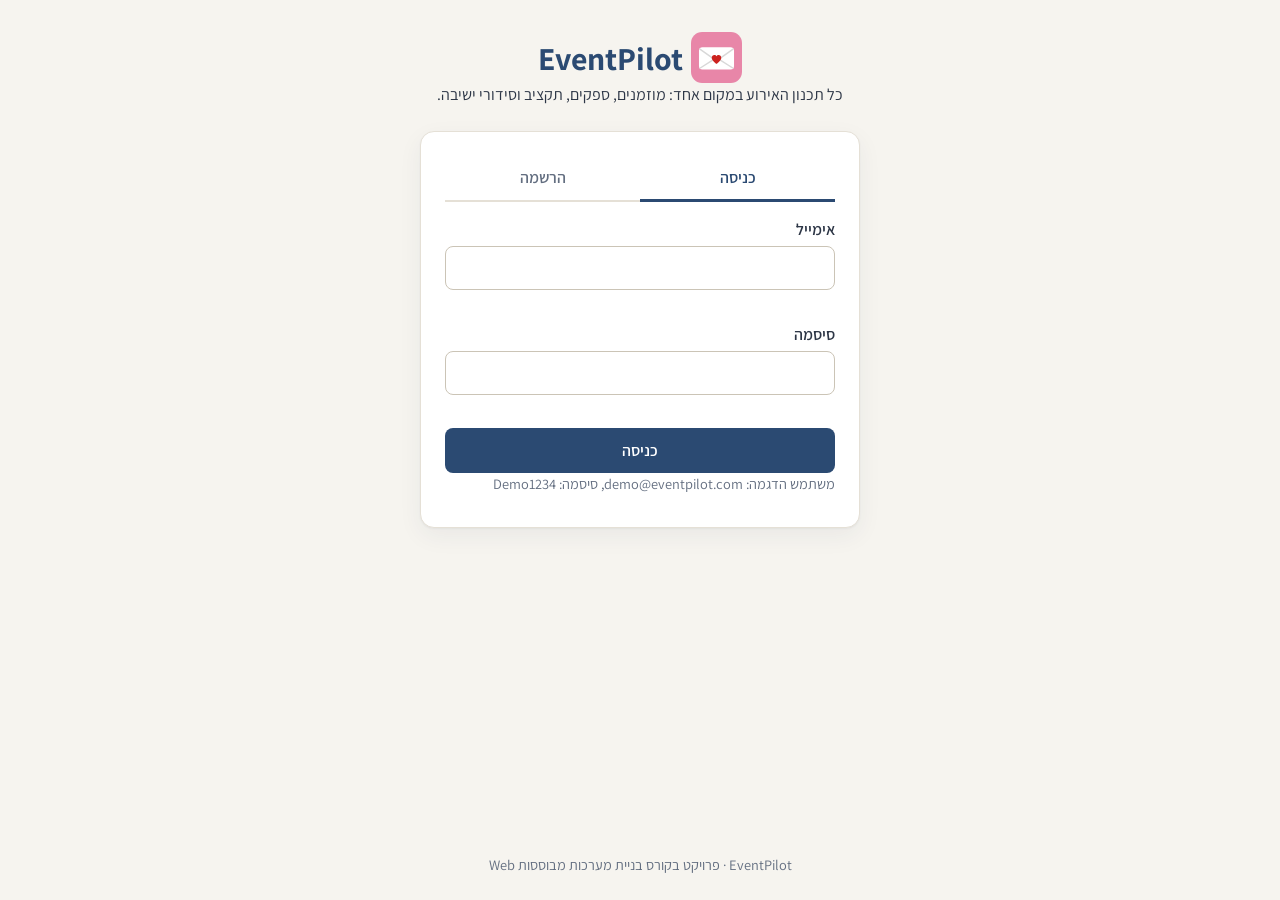
<file: eventpilot/event.html>
<!DOCTYPE html>
<html lang="he" dir="rtl">
<head>
  <meta charset="UTF-8">
  <meta name="viewport" content="width=device-width, initial-scale=1">
  <title>האירוע שלי | EventPilot</title>
  <link rel="preconnect" href="https://fonts.googleapis.com">
  <link href="https://fonts.googleapis.com/css2?family=Assistant:wght@400;600;700&display=swap" rel="stylesheet">
  <link rel="icon" href="img/logo.svg" type="image/svg+xml">
  <link rel="stylesheet" href="css/style.css">
</head>
<body class="app-page">

  <header class="site-header">
    <a class="brand" href="events.html"><img class="brand-logo" src="img/logo.svg" alt="">EventPilot</a>
    <button type="button" id="menu-button" class="menu-button" aria-expanded="false" aria-controls="main-nav">☰ תפריט</button>
    <nav id="main-nav" class="main-nav" aria-label="ניווט ראשי">
      <a href="events.html"><span data-icon="calendar"></span>האירועים שלי</a>
      <a href="event.html" data-event-link class="active" aria-current="page"><span data-icon="home"></span>האירוע שלי</a>
      <a href="guests.html" data-event-link><span data-icon="users"></span>מוזמנים</a>
      <a href="vendors.html" data-event-link><span data-icon="wallet"></span>ספקים ותקציב</a>
      <a href="seating.html" data-event-link><span data-icon="table"></span>סידורי ישיבה</a>
    </nav>
    <div class="user-area">
      <span class="user-name"><span class="avatar" id="user-avatar" aria-hidden="true"></span><span id="user-name"></span></span>
      <button type="button" id="logout-button" class="button small ghost">יציאה</button>
    </div>
  </header>

  <main class="container">
    <!-- כותרת האירוע: סוג, שם, פרטים וספירה לאחור. הערכים נכתבים ב-JavaScript -->
    <section class="page-title event-hero">
      <div>
        <p class="hero-kicker"><span data-icon="heart"></span><span id="detail-type"></span></p>
        <h1 id="event-name"></h1>
        <ul class="hero-meta">
          <li><span data-icon="calendar"></span><span id="detail-date"></span></li>
          <li><span data-icon="pin"></span><span id="detail-location"></span></li>
          <li><span data-icon="clock"></span>אישור הגעה עד <span id="detail-deadline"></span></li>
        </ul>
        <button type="button" id="edit-event-button" class="button ghost small">עריכת פרטים</button>
      </div>
      <p class="countdown"><strong id="countdown-number"></strong><span id="countdown-label"></span></p>
    </section>

    <p id="page-message" class="message" role="status" hidden></p>

    <!-- טופס עריכת פרטי האירוע - מוסתר עד שלוחצים על "עריכת פרטים" -->
    <section id="edit-event-section" class="card" hidden>
      <h2>עריכת פרטי האירוע</h2>
      <form id="edit-event-form" class="form-grid" novalidate>
        <div class="field">
          <label for="edit-location">מיקום</label>
          <input type="text" id="edit-location" maxlength="80">
          <small class="field-error"></small>
        </div>
        <div class="field">
          <label for="edit-budget">תקציב כולל (₪)</label>
          <input type="number" id="edit-budget" min="1" step="1" inputmode="numeric">
          <small class="field-error"></small>
        </div>
        <div class="field">
          <label for="edit-guests">מספר משתתפים מתוכנן</label>
          <input type="number" id="edit-guests" min="1" step="1" inputmode="numeric">
          <small class="field-error"></small>
        </div>
        <div class="form-actions">
          <button type="submit" class="button primary">שמירה</button>
          <button type="button" id="cancel-edit-button" class="button ghost">ביטול</button>
        </div>
      </form>
    </section>

    <!-- התראות על חריגות - נבנות ב-JavaScript לפי הנתונים -->
    <section id="alerts" aria-label="התראות" aria-live="polite"></section>

    <section aria-label="תמונת מצב">
        <div class="cards-grid stats-grid">
          <article class="card stat-card">
            <div class="stat-head">
              <h2>משתתפים</h2>
              <span class="stat-icon chip-green"><span data-icon="users"></span></span>
            </div>
            <p class="stat-number" id="stat-confirmed">0</p>
            <p class="muted" id="stat-confirmed-note"></p>
            <div class="progress small"><div id="stat-guests-bar" class="progress-bar"></div></div>
          </article>
          <article class="card stat-card">
            <div class="stat-head">
              <h2>תקציב</h2>
              <span class="stat-icon chip-blue"><span data-icon="wallet"></span></span>
            </div>
            <p class="stat-number" id="stat-planned">0</p>
            <p class="muted" id="stat-planned-note"></p>
            <div class="progress small layered">
              <div id="stat-budget-bar" class="progress-bar light"></div>
              <div id="stat-paid-bar" class="progress-bar"></div>
            </div>
          </article>
          <article class="card stat-card">
            <div class="stat-head">
              <h2>ספקים</h2>
              <span class="stat-icon chip-violet"><span data-icon="briefcase"></span></span>
            </div>
            <p class="stat-number" id="stat-vendors">0</p>
            <p class="muted" id="stat-vendors-note"></p>
          </article>
          <article class="card stat-card">
            <div class="stat-head">
              <h2>סידורי ישיבה</h2>
              <span class="stat-icon chip-gold"><span data-icon="table"></span></span>
            </div>
            <p class="stat-number"><span id="stat-seated" dir="ltr">0</span></p>
            <p class="muted">משתתפים ששובצו לשולחנות</p>
          </article>
        </div>
    </section>

    <div class="overview-grid">
      <!-- גרף עוגה של סטטוסי ההזמנות. הגרף עצמו הוא conic-gradient שנבנה ב-JavaScript -->
      <section class="card" aria-labelledby="rsvp-chart-title">
        <h2 id="rsvp-chart-title" class="title-with-icon"><span data-icon="check"></span>מצב אישורי ההגעה</h2>
        <div class="donut-layout">
          <div id="rsvp-donut" class="donut" role="img">
            <p class="donut-center"><strong id="donut-total">0</strong><span>הזמנות</span></p>
          </div>
          <ul class="donut-legend">
            <li><span class="legend-dot attending"></span>אישרו הגעה<strong id="legend-attending">0</strong></li>
            <li><span class="legend-dot pending"></span>טרם השיבו<strong id="legend-pending">0</strong></li>
            <li><span class="legend-dot declined"></span>לא מגיעים<strong id="legend-declined">0</strong></li>
          </ul>
        </div>
      </section>

    <section class="card">
      <div class="card-head">
        <h2 class="title-with-icon"><span data-icon="list"></span>משימות לקראת האירוע</h2>
        <span id="tasks-progress" class="badge neutral"></span>
      </div>
      <form id="task-form" class="inline-form" novalidate>
        <div class="field grow">
          <label for="task-title">תיאור המשימה</label>
          <input type="text" id="task-title" maxlength="80">
          <small class="field-error"></small>
        </div>
        <div class="field">
          <label for="task-date">תאריך יעד</label>
          <input type="date" id="task-date">
          <small class="field-error"></small>
        </div>
        <button type="submit" class="button primary">הוספת משימה</button>
      </form>
      <ul id="tasks-list" class="task-list"></ul>
      <p id="tasks-empty" class="empty-state" hidden>אין משימות עדיין.</p>
    </section>
    </div>
  </main>

  <footer class="site-footer">
    <p>EventPilot · פרויקט בקורס בניית מערכות מבוססות Web</p>
  </footer>

  <script src="js/storage.js"></script>
  <script src="js/validation.js"></script>
  <script src="js/common.js"></script>
  <script src="js/event.js"></script>
</body>
</html>
</file>
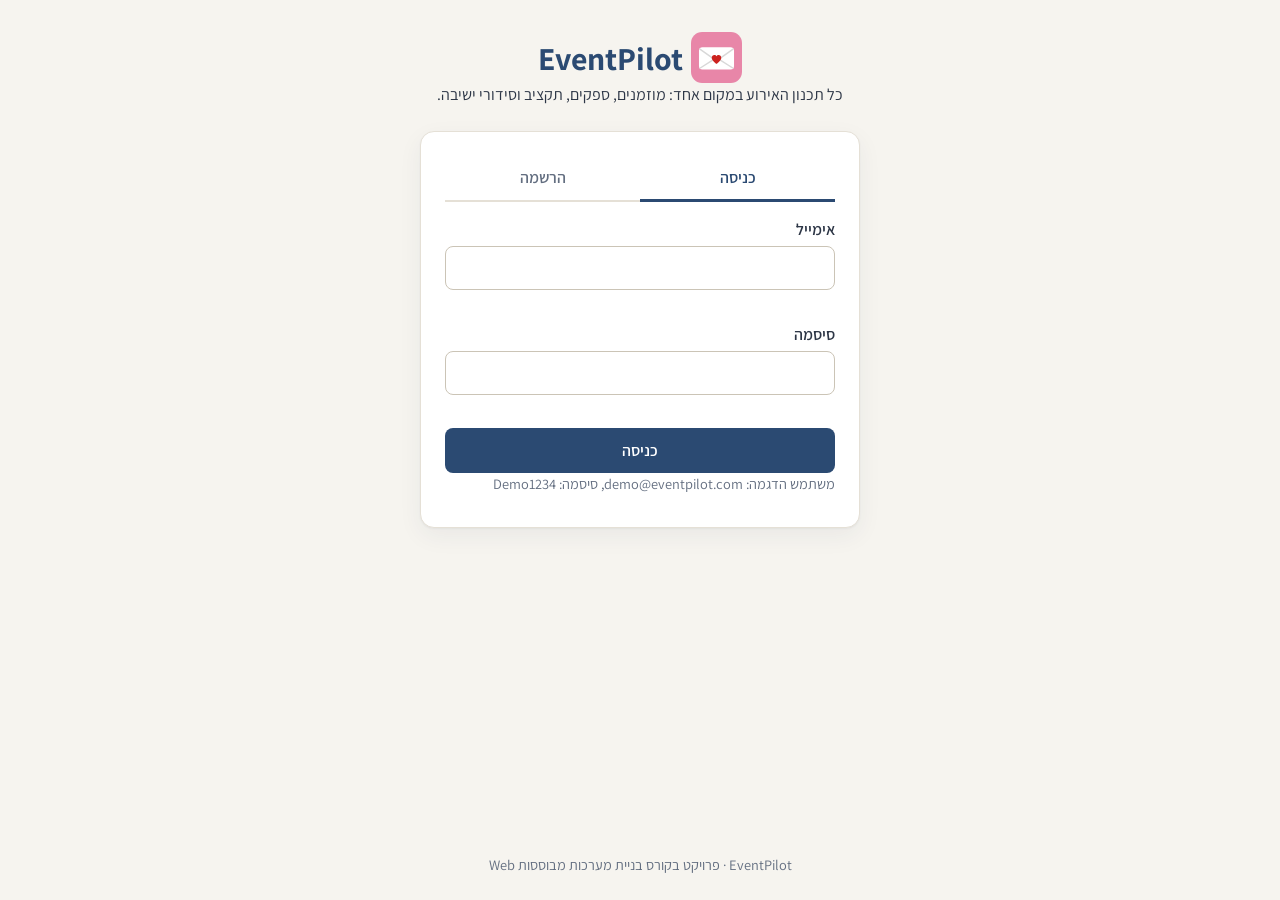
<file: eventpilot/events.html>
<!DOCTYPE html>
<html lang="he" dir="rtl">
<head>
  <meta charset="UTF-8">
  <meta name="viewport" content="width=device-width, initial-scale=1">
  <title>האירועים שלי | EventPilot</title>
  <link rel="preconnect" href="https://fonts.googleapis.com">
  <link href="https://fonts.googleapis.com/css2?family=Assistant:wght@400;600;700&display=swap" rel="stylesheet">
  <link rel="icon" href="img/logo.svg" type="image/svg+xml">
  <link rel="stylesheet" href="css/style.css">
</head>
<body class="app-page">

  <header class="site-header">
    <a class="brand" href="events.html"><img class="brand-logo" src="img/logo.svg" alt="">EventPilot</a>
    <button type="button" id="menu-button" class="menu-button" aria-expanded="false" aria-controls="main-nav">☰ תפריט</button>
    <nav id="main-nav" class="main-nav" aria-label="ניווט ראשי">
      <a href="events.html" class="active" aria-current="page"><span data-icon="calendar"></span>האירועים שלי</a>
    </nav>
    <div class="user-area">
      <span class="user-name"><span class="avatar" id="user-avatar" aria-hidden="true"></span><span id="user-name"></span></span>
      <button type="button" id="logout-button" class="button small ghost">יציאה</button>
    </div>
  </header>

  <main class="container">
    <section class="page-title">
      <h1>האירועים שלי</h1>
      <button type="button" id="new-event-button" class="button primary">+ אירוע חדש</button>
    </section>

    <p id="page-message" class="message" role="status" hidden></p>

    <!-- טופס יצירת אירוע - מוסתר עד שלוחצים על "אירוע חדש" -->
    <section id="new-event-section" class="card" hidden>
      <h2>יצירת אירוע חדש</h2>
      <form id="event-form" class="form-grid" novalidate>
        <div class="field">
          <label for="event-name-input">שם האירוע</label>
          <input type="text" id="event-name-input" maxlength="60">
          <small class="field-error"></small>
        </div>
        <div class="field">
          <label for="event-type">סוג האירוע</label>
          <select id="event-type">
            <option value="">בחרו סוג</option>
            <option>חתונה</option>
            <option>בר/בת מצווה</option>
            <option>יום הולדת</option>
            <option>כנס</option>
            <option>אירוע חברה</option>
            <option>אחר</option>
          </select>
          <small class="field-error"></small>
        </div>
        <div class="field">
          <label for="event-date">תאריך האירוע</label>
          <input type="date" id="event-date">
          <small class="field-error"></small>
        </div>
        <div class="field">
          <label for="event-deadline">מועד אחרון לאישור הגעה</label>
          <input type="date" id="event-deadline">
          <small class="field-error"></small>
        </div>
        <div class="field">
          <label for="event-location">מיקום</label>
          <input type="text" id="event-location" maxlength="80">
          <small class="field-error"></small>
        </div>
        <div class="field">
          <label for="event-budget">תקציב כולל (₪)</label>
          <input type="number" id="event-budget" min="1" step="1" inputmode="numeric">
          <small class="field-error"></small>
        </div>
        <div class="field">
          <label for="event-guests">מספר משתתפים מתוכנן</label>
          <input type="number" id="event-guests" min="1" step="1" inputmode="numeric">
          <small class="field-error"></small>
        </div>
        <div class="form-actions">
          <button type="submit" class="button primary">שמירת האירוע</button>
          <button type="button" id="cancel-event-button" class="button ghost">ביטול</button>
        </div>
      </form>
    </section>

    <section aria-label="רשימת האירועים">
      <div id="events-list" class="cards-grid"></div>
      <p id="empty-state" class="empty-state" hidden>עדיין אין אירועים. לחצו על "אירוע חדש" כדי להתחיל.</p>
    </section>
  </main>

  <footer class="site-footer">
    <p>EventPilot · פרויקט בקורס בניית מערכות מבוססות Web</p>
  </footer>

  <script src="js/storage.js"></script>
  <script src="js/validation.js"></script>
  <script src="js/common.js"></script>
  <script src="js/events.js"></script>
</body>
</html>
</file>
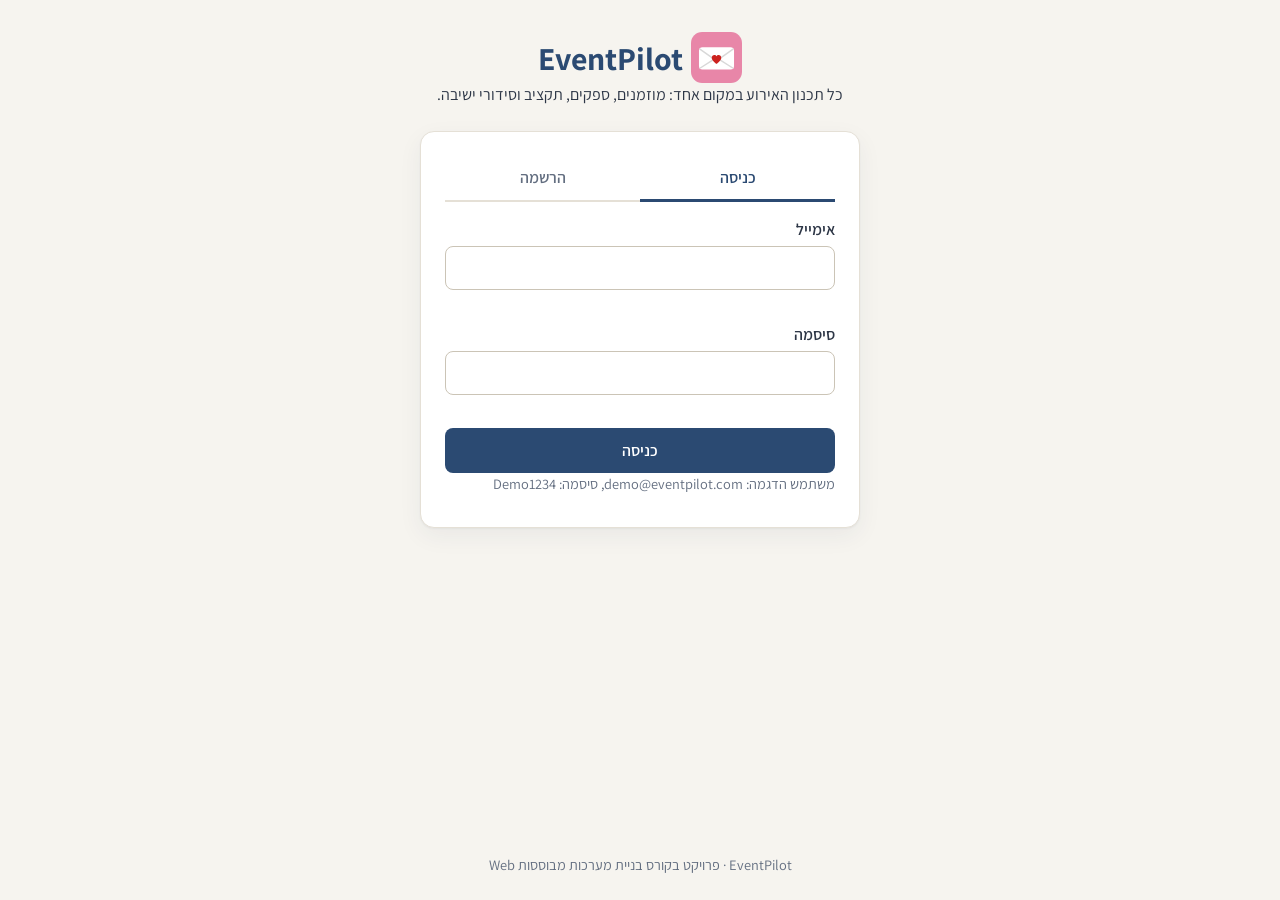
<file: eventpilot/guests.html>
<!DOCTYPE html>
<html lang="he" dir="rtl">
<head>
  <meta charset="UTF-8">
  <meta name="viewport" content="width=device-width, initial-scale=1">
  <title>מוזמנים | EventPilot</title>
  <link rel="preconnect" href="https://fonts.googleapis.com">
  <link href="https://fonts.googleapis.com/css2?family=Assistant:wght@400;600;700&display=swap" rel="stylesheet">
  <link rel="icon" href="img/logo.svg" type="image/svg+xml">
  <link rel="stylesheet" href="css/style.css">
</head>
<body class="app-page">

  <header class="site-header">
    <a class="brand" href="events.html"><img class="brand-logo" src="img/logo.svg" alt="">EventPilot</a>
    <button type="button" id="menu-button" class="menu-button" aria-expanded="false" aria-controls="main-nav">☰ תפריט</button>
    <nav id="main-nav" class="main-nav" aria-label="ניווט ראשי">
      <a href="events.html"><span data-icon="calendar"></span>האירועים שלי</a>
      <a href="event.html" data-event-link><span data-icon="home"></span>האירוע שלי</a>
      <a href="guests.html" data-event-link class="active" aria-current="page"><span data-icon="users"></span>מוזמנים</a>
      <a href="vendors.html" data-event-link><span data-icon="wallet"></span>ספקים ותקציב</a>
      <a href="seating.html" data-event-link><span data-icon="table"></span>סידורי ישיבה</a>
    </nav>
    <div class="user-area">
      <span class="user-name"><span class="avatar" id="user-avatar" aria-hidden="true"></span><span id="user-name"></span></span>
      <button type="button" id="logout-button" class="button small ghost">יציאה</button>
    </div>
  </header>

  <main class="container">
    <section class="page-title">
      <div>
        <p class="muted" id="event-name"></p>
        <h1>מוזמנים</h1>
      </div>
    </section>

    <p id="page-message" class="message" role="status" hidden></p>

    <section aria-label="סיכום מוזמנים">
      <div class="cards-grid stats-grid">
        <!-- tone-* צובע את הכרטיס לפי משמעות הסטטוס: ירוק תקין, כתום ממתין, אדום לא מגיע -->
        <article class="card stat-card">
          <div class="stat-head">
            <h2>סה"כ הזמנות</h2>
            <span class="stat-icon"><span data-icon="users"></span></span>
          </div>
          <p class="stat-number" id="stat-invitations">0</p>
        </article>
        <article class="card stat-card tone-green">
          <div class="stat-head">
            <h2>משתתפים שאישרו</h2>
            <span class="stat-icon"><span data-icon="check"></span></span>
          </div>
          <p class="stat-number" id="stat-confirmed">0</p>
        </article>
        <article class="card stat-card tone-orange">
          <div class="stat-head">
            <h2>טרם השיבו</h2>
            <span class="stat-icon"><span data-icon="clock"></span></span>
          </div>
          <p class="stat-number" id="stat-pending">0</p>
        </article>
        <article class="card stat-card tone-red">
          <div class="stat-head">
            <h2>לא מגיעים</h2>
            <span class="stat-icon"><span data-icon="cancel"></span></span>
          </div>
          <p class="stat-number" id="stat-declined">0</p>
        </article>
      </div>
    </section>

    <section class="card">
      <h2>הוספת הזמנה</h2>
      <p class="muted">כל הזמנה מקבלת קישור אישי. האורח מאשר הגעה בעצמו והנתונים מתעדכנים כאן.</p>
      <form id="invitation-form" class="inline-form" novalidate>
        <div class="field grow">
          <label for="contact-name">שם איש הקשר</label>
          <input type="text" id="contact-name" maxlength="60">
          <small class="field-error"></small>
        </div>
        <div class="field">
          <label for="contact-phone">טלפון</label>
          <input type="tel" id="contact-phone" placeholder="050-1234567" dir="ltr">
          <small class="field-error"></small>
        </div>
        <div class="field narrow">
          <label for="invited-count">מספר מוזמנים</label>
          <input type="number" id="invited-count" min="1" max="20" step="1" value="1" inputmode="numeric">
          <small class="field-error"></small>
        </div>
        <button type="submit" class="button primary">הוספה</button>
      </form>
    </section>

    <section class="card">
      <h2>רשימת ההזמנות</h2>
      <div class="toolbar">
        <div class="field grow">
          <label for="search-input">חיפוש לפי שם</label>
          <input type="search" id="search-input" placeholder="הקלידו שם...">
        </div>
        <div class="field">
          <label for="status-filter">סינון לפי סטטוס</label>
          <select id="status-filter">
            <option value="all">כל הסטטוסים</option>
            <option value="pending">טרם השיב</option>
            <option value="attending">אישר הגעה</option>
            <option value="declined">לא מגיע</option>
          </select>
        </div>
      </div>

      <table class="data-table">
        <thead>
          <tr>
            <th scope="col">שם</th>
            <th scope="col">טלפון</th>
            <th scope="col">מוזמנים</th>
            <th scope="col">מגיעים</th>
            <th scope="col">סטטוס</th>
            <th scope="col">קישור אישי</th>
            <th scope="col">פעולות</th>
          </tr>
        </thead>
        <tbody id="invitations-body"></tbody>
      </table>
      <p id="results-count" class="muted" aria-live="polite"></p>
      <p id="empty-state" class="empty-state" hidden>לא נמצאו הזמנות מתאימות.</p>
    </section>
  </main>

  <footer class="site-footer">
    <p>EventPilot · פרויקט בקורס בניית מערכות מבוססות Web</p>
  </footer>

  <script src="js/storage.js"></script>
  <script src="js/validation.js"></script>
  <script src="js/common.js"></script>
  <script src="js/guests.js"></script>
</body>
</html>
</file>
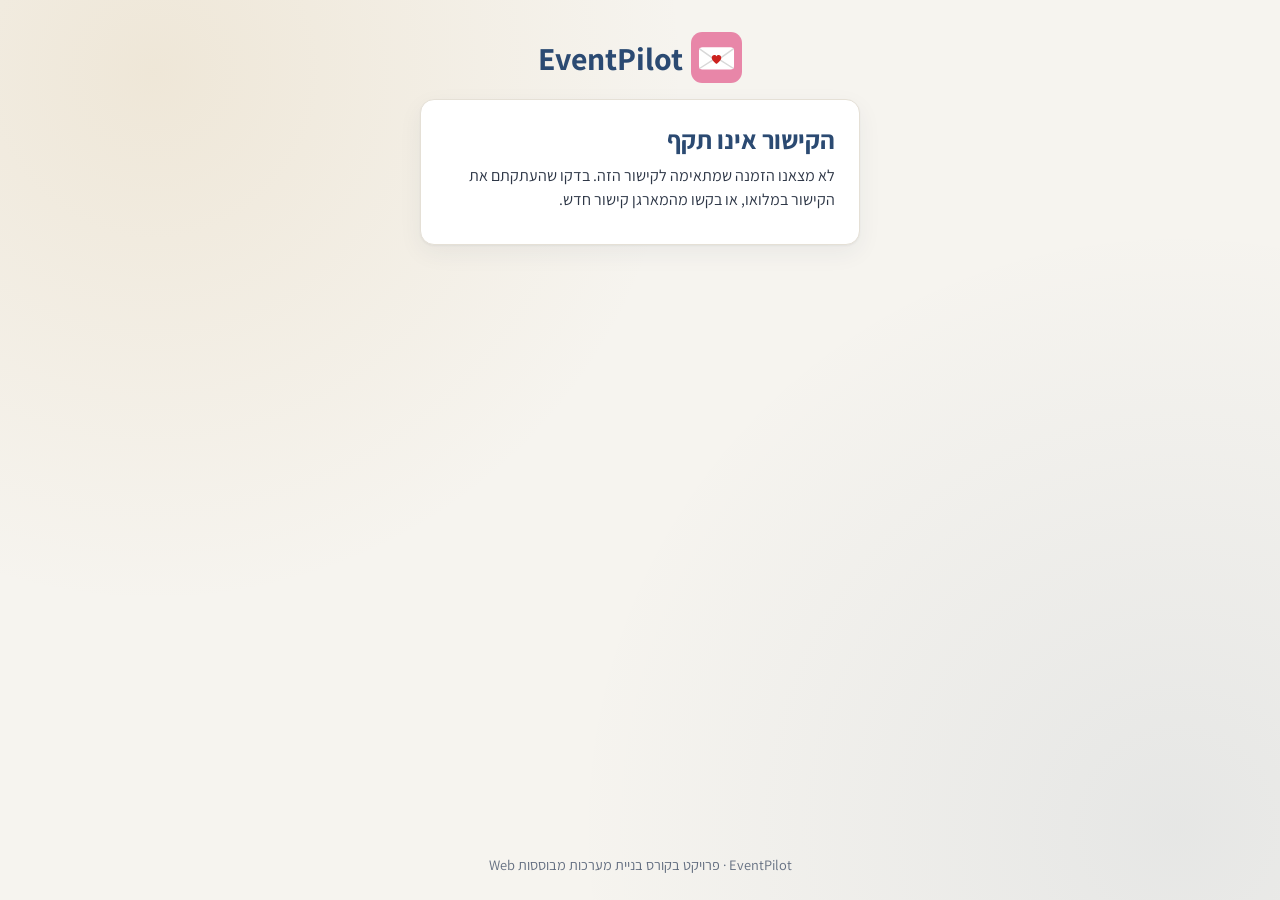
<file: eventpilot/rsvp.html>
<!DOCTYPE html>
<html lang="he" dir="rtl">
<head>
  <meta charset="UTF-8">
  <meta name="viewport" content="width=device-width, initial-scale=1">
  <title>אישור הגעה | EventPilot</title>
  <link rel="preconnect" href="https://fonts.googleapis.com">
  <!-- Frank Ruhl Libre: גופן עם סריפים לשם האירוע בלבד, כמו בהזמנה מודפסת -->
  <link href="https://fonts.googleapis.com/css2?family=Assistant:wght@400;600;700&family=Frank+Ruhl+Libre:wght@500;700&display=swap" rel="stylesheet">
  <link rel="icon" href="img/logo.svg" type="image/svg+xml">
  <link rel="stylesheet" href="css/style.css">
</head>
<body class="rsvp-page">

  <!-- עמוד זה נפרד מממשק הניהול: אין בו תפריט ואין צורך בהתחברות -->
  <header class="auth-header">
    <p class="brand"><img class="brand-logo" src="img/logo.svg" alt="">EventPilot</p>
  </header>

  <main class="auth-card card invitation">

    <!-- מצב 1: הקישור לא תקף -->
    <section id="invalid-section" hidden>
      <h1>הקישור אינו תקף</h1>
      <p>לא מצאנו הזמנה שמתאימה לקישור הזה. בדקו שהעתקתם את הקישור במלואו, או בקשו מהמארגן קישור חדש.</p>
    </section>

    <!-- מצב 2: טופס אישור ההגעה -->
    <section id="form-section" hidden>
      <!-- ראש ההזמנה: סמל, שם האירוע, תאריך ומקום -->
      <div class="invite-head">
        <span class="invite-emblem"><span data-icon="heart"></span></span>
        <p>הוזמנתם לאירוע</p>
        <h1 id="event-title" class="invite-title"></h1>
        <p id="event-info" class="invite-info"></p>
      </div>
      <p id="greeting"></p>

      <p id="closed-message" class="message warning" hidden></p>
      <p id="current-answer" class="message success" hidden></p>
      <p id="form-message" class="message error" role="alert" hidden></p>

      <form id="rsvp-form" novalidate>
        <fieldset class="field">
          <legend>האם תגיעו?</legend>
          <!-- כפתורי הבחירה הם כפתורי רדיו רגילים, שה-CSS מציג כאריחים גדולים -->
          <div class="choice-group answer-tiles">
            <label class="choice answer-yes">
              <input type="radio" name="answer" id="answer-yes" value="attending">
              <span data-icon="smile"></span>
              <span>מגיעים</span>
            </label>
            <label class="choice answer-no">
              <input type="radio" name="answer" id="answer-no" value="declined">
              <span data-icon="cancel"></span>
              <span>לא מגיעים</span>
            </label>
          </div>
          <small class="field-error"></small>
        </fieldset>

        <!-- מוצג רק כשבוחרים "מגיעים" -->
        <div class="field" id="count-field" hidden>
          <label for="guest-count">כמה תגיעו?</label>
          <!-- כפתורי פלוס ומינוס סביב השדה. אפשר גם להקליד מספר ישירות -->
          <div class="stepper">
            <button type="button" id="count-minus" class="stepper-button" aria-label="פחות משתתפים"><span data-icon="minus"></span></button>
            <input type="number" id="guest-count" min="1" step="1" inputmode="numeric">
            <button type="button" id="count-plus" class="stepper-button" aria-label="יותר משתתפים"><span data-icon="plus"></span></button>
          </div>
          <small class="field-error"></small>
          <small class="hint" id="count-hint"></small>
        </div>

        <div class="field">
          <label for="guest-note">הערה למארגן (לא חובה)</label>
          <textarea id="guest-note" rows="3" maxlength="200" placeholder="למשל: מנה צמחונית"></textarea>
          <small class="field-error"></small>
          <small class="hint" id="note-counter" dir="ltr">0 / 200</small>
        </div>

        <button type="submit" class="button primary full-width button-with-icon"><span data-icon="send"></span>שליחת התשובה</button>
      </form>
    </section>

    <!-- מצב 3: התשובה נשמרה -->
    <section id="result-section" aria-live="polite" hidden>
      <span class="invite-emblem result-emblem"><span data-icon="check"></span></span>
      <h1 id="result-title"></h1>
      <p id="result-text"></p>
      <dl id="result-details" class="details-list"></dl>
      <button type="button" id="change-answer-button" class="button ghost full-width">שינוי התשובה</button>
    </section>
  </main>

  <footer class="site-footer">
    <p>EventPilot · פרויקט בקורס בניית מערכות מבוססות Web</p>
  </footer>

  <script src="js/storage.js"></script>
  <script src="js/validation.js"></script>
  <script src="js/common.js"></script>
  <script src="js/rsvp.js"></script>
</body>
</html>
</file>
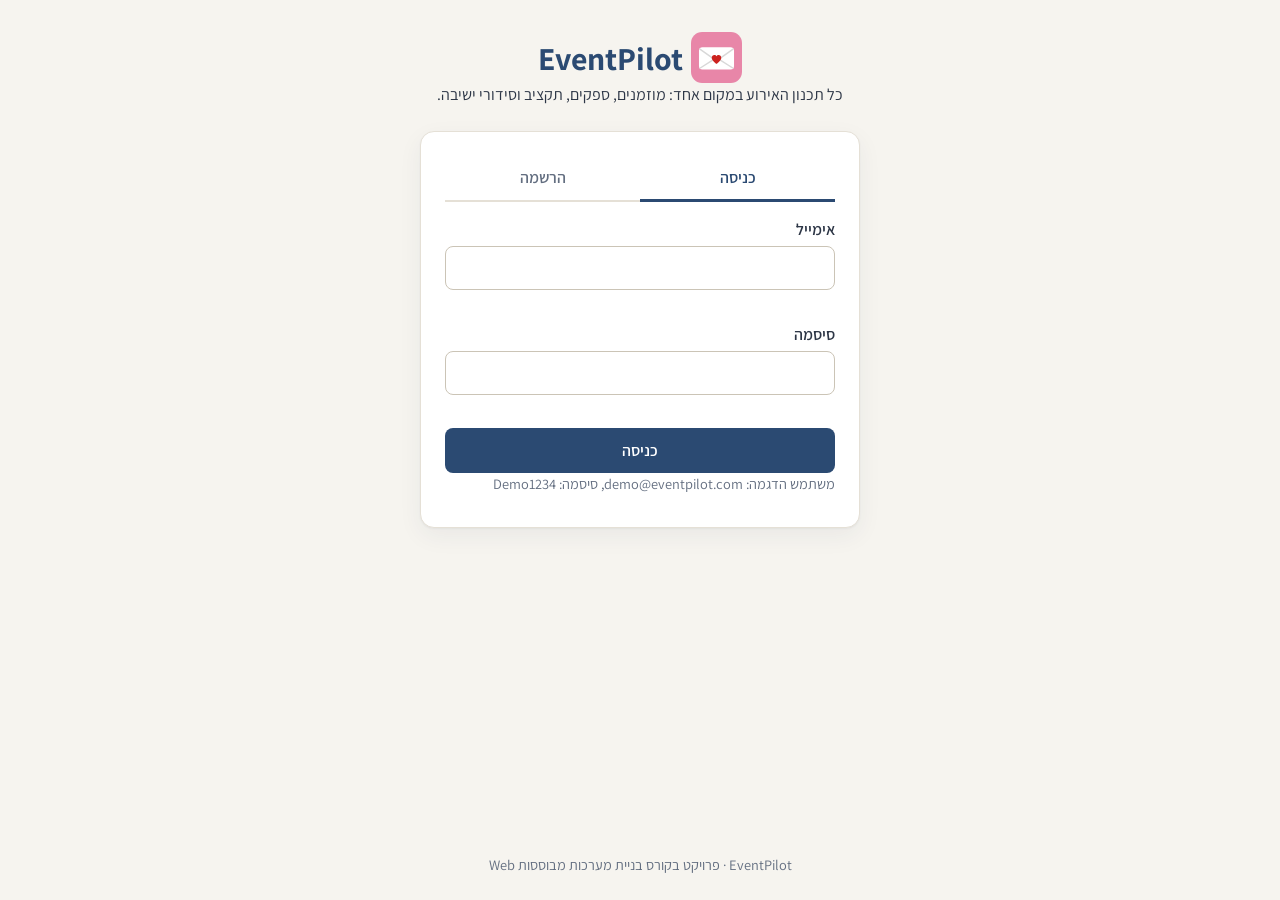
<file: eventpilot/seating.html>
<!DOCTYPE html>
<html lang="he" dir="rtl">
<head>
  <meta charset="UTF-8">
  <meta name="viewport" content="width=device-width, initial-scale=1">
  <title>סידורי ישיבה | EventPilot</title>
  <link rel="preconnect" href="https://fonts.googleapis.com">
  <link href="https://fonts.googleapis.com/css2?family=Assistant:wght@400;600;700&display=swap" rel="stylesheet">
  <link rel="icon" href="img/logo.svg" type="image/svg+xml">
  <link rel="stylesheet" href="css/style.css">
</head>
<body class="app-page">

  <header class="site-header">
    <a class="brand" href="events.html"><img class="brand-logo" src="img/logo.svg" alt="">EventPilot</a>
    <button type="button" id="menu-button" class="menu-button" aria-expanded="false" aria-controls="main-nav">☰ תפריט</button>
    <nav id="main-nav" class="main-nav" aria-label="ניווט ראשי">
      <a href="events.html"><span data-icon="calendar"></span>האירועים שלי</a>
      <a href="event.html" data-event-link><span data-icon="home"></span>האירוע שלי</a>
      <a href="guests.html" data-event-link><span data-icon="users"></span>מוזמנים</a>
      <a href="vendors.html" data-event-link><span data-icon="wallet"></span>ספקים ותקציב</a>
      <a href="seating.html" data-event-link class="active" aria-current="page"><span data-icon="table"></span>סידורי ישיבה</a>
    </nav>
    <div class="user-area">
      <span class="user-name"><span class="avatar" id="user-avatar" aria-hidden="true"></span><span id="user-name"></span></span>
      <button type="button" id="logout-button" class="button small ghost">יציאה</button>
    </div>
  </header>

  <main class="container">
    <section class="page-title">
      <div>
        <p class="muted" id="event-name"></p>
        <h1>סידורי ישיבה</h1>
        <p class="muted">שלב אופציונלי. מתאים לאירועים עם שולחנות קבועים.</p>
      </div>
    </section>

    <p id="page-message" class="message" role="status" hidden></p>

    <div class="two-columns">
      <div>
        <section class="card">
          <h2>שיבוץ הזמנה לשולחן</h2>
          <form id="assign-form" novalidate>
            <div class="field">
              <label for="assign-invitation">הזמנה</label>
              <select id="assign-invitation"></select>
              <small class="field-error"></small>
            </div>
            <div class="field">
              <label for="assign-table">שולחן</label>
              <select id="assign-table"></select>
              <small class="field-error"></small>
            </div>
            <button type="submit" class="button primary full-width">שיבוץ</button>
          </form>
        </section>

        <section class="card">
          <h2>הזמנות שאישרו הגעה</h2>
          <p class="muted" id="seating-summary"></p>
          <ul id="confirmed-list" class="plain-list"></ul>
          <p id="confirmed-empty" class="empty-state" hidden>אף הזמנה עדיין לא אישרה הגעה.</p>
        </section>
      </div>

      <div>
        <section class="card">
          <h2>הוספת שולחן</h2>
          <form id="table-form" class="inline-form" novalidate>
            <div class="field grow">
              <label for="table-name">שם השולחן</label>
              <input type="text" id="table-name" maxlength="30" placeholder="למשל: שולחן 3">
              <small class="field-error"></small>
            </div>
            <div class="field narrow">
              <label for="table-capacity">מקומות</label>
              <input type="number" id="table-capacity" min="1" max="30" step="1" inputmode="numeric">
              <small class="field-error"></small>
            </div>
            <button type="submit" class="button primary">הוספה</button>
          </form>
        </section>

        <section aria-labelledby="map-title">
          <h2 id="map-title" class="title-with-icon"><span data-icon="table"></span>מפת השולחנות</h2>
          <p class="muted">כיסא כחול הוא מקום תפוס. לחיצה על שולחן בוחרת אותו בטופס השיבוץ.</p>
          <div id="tables-grid" class="cards-grid tables-grid"></div>
          <p id="tables-empty" class="empty-state" hidden>עדיין לא הוגדרו שולחנות.</p>
        </section>
      </div>
    </div>
  </main>

  <footer class="site-footer">
    <p>EventPilot · פרויקט בקורס בניית מערכות מבוססות Web</p>
  </footer>

  <script src="js/storage.js"></script>
  <script src="js/validation.js"></script>
  <script src="js/common.js"></script>
  <script src="js/seating.js"></script>
</body>
</html>
</file>
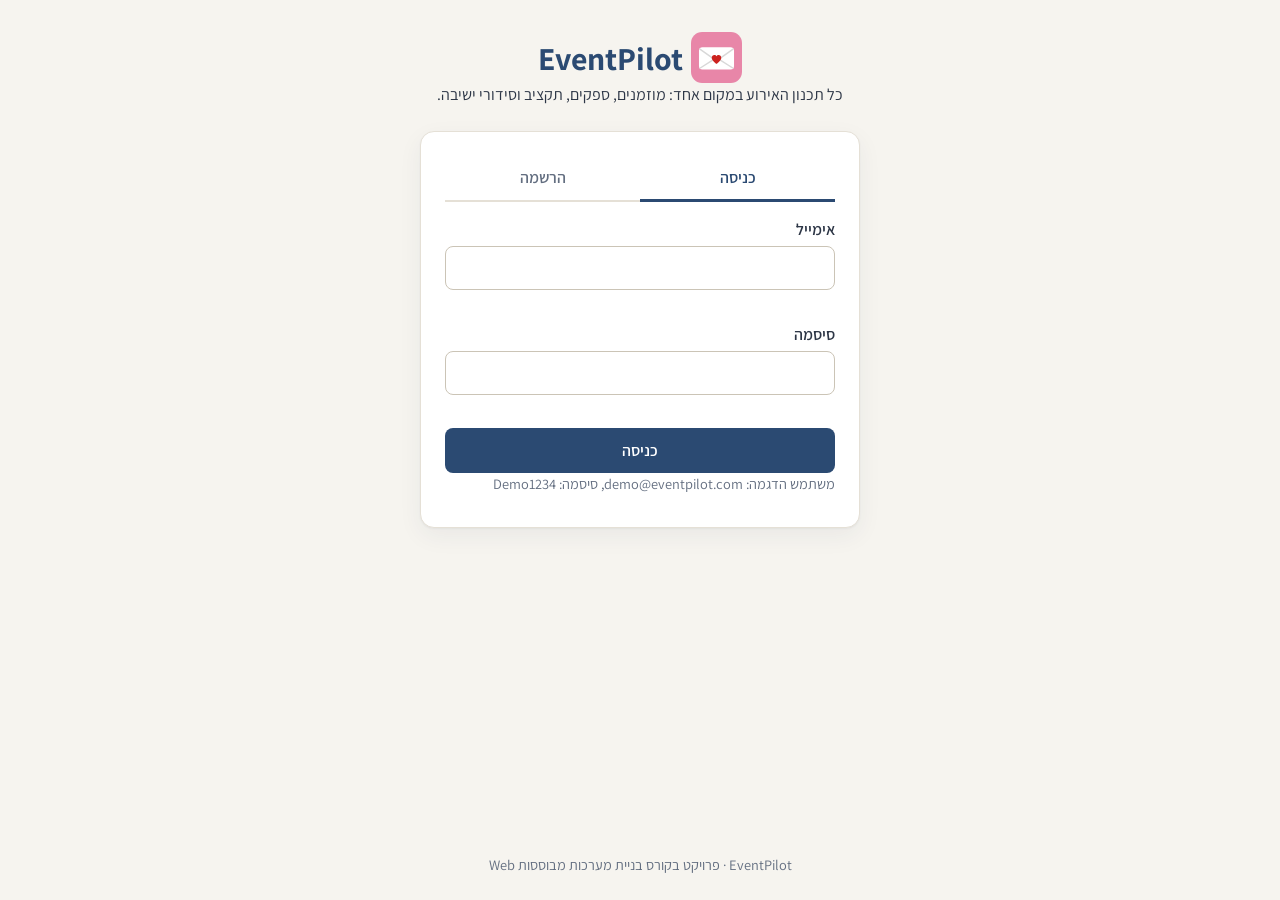
<file: eventpilot/vendors.html>
<!DOCTYPE html>
<html lang="he" dir="rtl">
<head>
  <meta charset="UTF-8">
  <meta name="viewport" content="width=device-width, initial-scale=1">
  <title>ספקים ותקציב | EventPilot</title>
  <link rel="preconnect" href="https://fonts.googleapis.com">
  <link href="https://fonts.googleapis.com/css2?family=Assistant:wght@400;600;700&display=swap" rel="stylesheet">
  <link rel="icon" href="img/logo.svg" type="image/svg+xml">
  <link rel="stylesheet" href="css/style.css">
</head>
<body class="app-page">

  <header class="site-header">
    <a class="brand" href="events.html"><img class="brand-logo" src="img/logo.svg" alt="">EventPilot</a>
    <button type="button" id="menu-button" class="menu-button" aria-expanded="false" aria-controls="main-nav">☰ תפריט</button>
    <nav id="main-nav" class="main-nav" aria-label="ניווט ראשי">
      <a href="events.html"><span data-icon="calendar"></span>האירועים שלי</a>
      <a href="event.html" data-event-link><span data-icon="home"></span>האירוע שלי</a>
      <a href="guests.html" data-event-link><span data-icon="users"></span>מוזמנים</a>
      <a href="vendors.html" data-event-link class="active" aria-current="page"><span data-icon="wallet"></span>ספקים ותקציב</a>
      <a href="seating.html" data-event-link><span data-icon="table"></span>סידורי ישיבה</a>
    </nav>
    <div class="user-area">
      <span class="user-name"><span class="avatar" id="user-avatar" aria-hidden="true"></span><span id="user-name"></span></span>
      <button type="button" id="logout-button" class="button small ghost">יציאה</button>
    </div>
  </header>

  <main class="container">
    <section class="page-title">
      <div>
        <p class="muted" id="event-name"></p>
        <h1>ספקים ותקציב</h1>
      </div>
    </section>

    <p id="page-message" class="message" role="status" hidden></p>

    <section class="card" aria-label="סיכום תקציבי">
      <h2>סיכום תקציבי</h2>
      <div class="budget-numbers">
        <p>תקציב כולל <strong id="budget-total"></strong></p>
        <p>עלויות מתוכננות <strong id="budget-planned"></strong></p>
        <p>שולם בפועל <strong id="budget-actual"></strong></p>
        <!-- הכותרת מתחלפת ל"חריגה" כשהעלויות גבוהות מהתקציב -->
        <p><span id="budget-remaining-label">יתרה</span> <strong id="budget-remaining"></strong></p>
      </div>
      <!-- פס בשתי שכבות: בהירה = כל העלויות, כהה = מה שכבר שולם. מתעדכן בכל הוספה או תשלום -->
      <div class="progress layered" role="img" id="budget-bar-label">
        <div id="budget-bar" class="progress-bar light"></div>
        <div id="budget-paid-bar" class="progress-bar"></div>
      </div>
      <p class="progress-legend">
        <span><span id="paid-swatch" class="legend-swatch"></span>שולם</span>
        <span><span id="cost-swatch" class="legend-swatch light"></span>עלויות (מתוכנן, או ששולם אם שולם יותר)</span>
      </p>
      <p id="budget-alert" class="message error" role="alert" hidden></p>
    </section>

    <section class="card">
      <h2>הוספת ספק</h2>
      <form id="vendor-form" class="form-grid" novalidate>
        <div class="field">
          <label for="vendor-name">שם הספק</label>
          <input type="text" id="vendor-name" maxlength="60">
          <small class="field-error"></small>
        </div>
        <div class="field">
          <label for="vendor-service">סוג השירות</label>
          <input type="text" id="vendor-service" maxlength="40" placeholder="למשל: צילום">
          <small class="field-error"></small>
        </div>
        <div class="field">
          <label for="vendor-planned">עלות מתוכננת (₪)</label>
          <input type="number" id="vendor-planned" min="0" max="10000000" step="1" inputmode="numeric">
          <small class="field-error"></small>
        </div>
        <div class="field">
          <label for="vendor-actual">שולם בפועל (₪)</label>
          <input type="number" id="vendor-actual" min="0" max="10000000" step="1" value="0" inputmode="numeric">
          <small class="field-error"></small>
        </div>
        <!-- תצוגה מקדימה: מתעדכנת תוך כדי הקלדה -->
        <p id="vendor-preview" class="hint preview" aria-live="polite"></p>
        <div class="form-actions">
          <button type="submit" class="button primary">הוספת ספק</button>
        </div>
      </form>
    </section>

    <section class="card">
      <h2>רשימת הספקים</h2>
      <table class="data-table">
        <thead>
          <tr>
            <th scope="col">ספק</th>
            <th scope="col">שירות</th>
            <th scope="col">עלות מתוכננת</th>
            <th scope="col">שולם בפועל</th>
            <th scope="col">סטטוס תשלום</th>
            <th scope="col">פעולות</th>
          </tr>
        </thead>
        <tbody id="vendors-body"></tbody>
      </table>
      <p id="empty-state" class="empty-state" hidden>עדיין לא נוספו ספקים.</p>
    </section>
  </main>

  <footer class="site-footer">
    <p>EventPilot · פרויקט בקורס בניית מערכות מבוססות Web</p>
  </footer>

  <script src="js/storage.js"></script>
  <script src="js/validation.js"></script>
  <script src="js/common.js"></script>
  <script src="js/vendors.js"></script>
</body>
</html>
</file>
<file: css/style.css>
/*
  style.css - העיצוב של EventPilot
  שפה עיצובית לפי האפיון: כחול כהה לניווט ולכותרות, רקע שמנת ולבן,
  ירוק לתקין, כתום ואדום להתראות. גופן Assistant עם Arial כגיבוי.
  הגישה היא Mobile First: קודם העיצוב לטלפון, ואחריו התאמות למסכים רחבים.
*/

/* ---------- משתנים ---------- */
:root {
  --navy: #1f3a5f;
  --navy-dark: #162b47;
  --cream: #faf7f0;
  --white: #ffffff;
  --text: #22303f;
  --muted: #5b6878;
  --border: #dcd6c8;
  --green: #1e7b4c;
  --green-bg: #e3f4ea;
  --orange: #a85b00;
  --orange-bg: #fdefd8;
  --red: #b3261e;
  --red-bg: #fbe4e2;
  --radius: 12px;
  --shadow: 0 1px 3px rgba(31, 58, 95, 0.12);
}

/* ---------- בסיס ---------- */
* {
  box-sizing: border-box;
}

/* מוודא שאלמנט עם hidden באמת מוסתר, גם אם הוגדר לו display אחר */
[hidden] {
  display: none !important;
}

body {
  margin: 0;
  min-height: 100vh;
  display: flex;
  flex-direction: column;
  font-family: "Assistant", Arial, sans-serif;
  font-size: 1rem;
  line-height: 1.5;
  color: var(--text);
  background: var(--cream);
  /* מילה ארוכה מאוד בלי רווחים נשברת לשורה הבאה במקום לחרוג מהמסך */
  overflow-wrap: break-word;
}

h1, h2, h3 {
  margin: 0 0 0.5rem;
  color: var(--navy);
  line-height: 1.25;
}

h1 { font-size: 1.6rem; }
h2 { font-size: 1.2rem; }
h3 { font-size: 1.05rem; }

p {
  margin: 0 0 0.5rem;
}

a {
  color: var(--navy);
}

.container {
  width: 100%;
  max-width: 1100px;
  margin: 0 auto;
  padding: 1rem;
  flex: 1;
}

.muted { color: var(--muted); }

/* ---------- אייקונים ----------
   ה-SVG נוצר ב-common.js. הצבע נלקח מצבע הטקסט של האלמנט שמסביב */
.icon {
  display: inline-flex;
  flex: none;
  width: 1.2em;
  height: 1.2em;
}

.icon svg {
  width: 100%;
  height: 100%;
  fill: none;
  stroke: currentColor;
  stroke-width: 2;
  stroke-linecap: round;
  stroke-linejoin: round;
}

.title-with-icon {
  display: flex;
  align-items: center;
  gap: 0.5rem;
}
.danger-text { color: var(--red); }
.success-text { color: var(--green); }

/* ---------- כותרת עליונה וניווט ---------- */
.site-header {
  display: flex;
  flex-wrap: wrap;
  align-items: center;
  gap: 0.5rem 1rem;
  padding: 0.6rem 1rem;
  background: var(--navy);
  color: var(--white);
}

.brand {
  margin: 0;
  font-size: 1.3rem;
  font-weight: 700;
  color: var(--white);
  text-decoration: none;
}

.menu-button {
  margin-inline-start: auto;
  padding: 0.4rem 0.8rem;
  font: inherit;
  color: var(--white);
  background: transparent;
  border: 1px solid rgba(255, 255, 255, 0.5);
  border-radius: 8px;
  cursor: pointer;
}

/* בטלפון התפריט מוסתר עד שלוחצים על כפתור התפריט */
.main-nav {
  display: none;
  flex-direction: column;
  width: 100%;
  order: 3;
}

.main-nav.open {
  display: flex;
}

.main-nav a {
  display: flex;
  align-items: center;
  gap: 0.6rem;
  padding: 0.6rem 0.5rem;
  color: var(--white);
  text-decoration: none;
  border-radius: 8px;
}

.main-nav a:hover {
  background: var(--navy-dark);
}

.main-nav a.active {
  background: var(--white);
  color: var(--navy);
  font-weight: 700;
}

.user-area {
  display: flex;
  align-items: center;
  gap: 0.5rem;
  font-size: 0.95rem;
}

.user-name {
  display: flex;
  align-items: center;
  gap: 0.4rem;
}

.site-header .button.ghost {
  color: var(--white);
  border-color: rgba(255, 255, 255, 0.5);
}

.site-footer {
  padding: 1rem;
  text-align: center;
  font-size: 0.9rem;
  color: var(--muted);
}

.page-title {
  display: flex;
  flex-wrap: wrap;
  justify-content: space-between;
  align-items: flex-end;
  gap: 0.75rem;
  margin-bottom: 1rem;
}

/* ---------- כרטיסים ---------- */
.card {
  background: var(--white);
  border: 1px solid var(--border);
  border-radius: var(--radius);
  box-shadow: var(--shadow);
  padding: 1rem;
  margin-bottom: 1rem;
}

.cards-grid {
  display: grid;
  grid-template-columns: 1fr;
  gap: 1rem;
  margin-bottom: 1rem;
}

.cards-grid .card {
  margin-bottom: 0;
}

.stats-grid {
  grid-template-columns: repeat(2, 1fr);
}

.stat-card h2 {
  font-size: 0.95rem;
  color: var(--muted);
  font-weight: 600;
}

/* כותרת הכרטיס מימין והאייקון משמאל */
.stat-head {
  display: flex;
  justify-content: space-between;
  align-items: flex-start;
  gap: 0.5rem;
}

.stat-icon {
  display: grid;
  place-items: center;
  width: 2.4rem;
  height: 2.4rem;
  border-radius: 10px;
  color: var(--navy);
  background: rgba(31, 58, 95, 0.08);
  font-size: 1.1rem;
}

/* כרטיסים צבעוניים לפי משמעות הנתון */
.stat-card.tone-green { background: var(--green-bg); border-color: #b7dfc7; }
.stat-card.tone-orange { background: var(--orange-bg); border-color: #f1d3a3; }
.stat-card.tone-red { background: var(--red-bg); border-color: #efc2be; }

.tone-green .stat-icon,
.tone-green .stat-number { color: var(--green); }
.tone-orange .stat-icon,
.tone-orange .stat-number { color: var(--orange); }
.tone-red .stat-icon,
.tone-red .stat-number { color: var(--red); }

.tone-green .stat-icon,
.tone-orange .stat-icon,
.tone-red .stat-icon {
  background: rgba(255, 255, 255, 0.7);
}

/* רשימת פרטים עם אייקון לפני כל שורה */
.icon-list {
  list-style: none;
  margin: 0;
  padding: 0;
}

.icon-list li {
  display: flex;
  align-items: center;
  gap: 0.5rem;
  padding: 0.45rem 0;
  border-bottom: 1px solid var(--border);
}

.icon-list li:last-child {
  border-bottom: 0;
}

.icon-list .icon {
  color: var(--navy);
}

.overview-grid {
  display: grid;
  gap: 1rem;
  margin-bottom: 1rem;
}

.overview-grid > .card,
.overview-grid .cards-grid {
  margin-bottom: 0;
}

.stat-number {
  margin: 0;
  font-size: 1.7rem;
  font-weight: 700;
  color: var(--navy);
}

.event-card {
  display: flex;
  flex-direction: column;
  align-items: flex-start;
  gap: 0.25rem;
  transition: transform 0.15s ease, box-shadow 0.15s ease;
}

.event-card:hover {
  transform: translateY(-2px);
  box-shadow: 0 4px 12px rgba(31, 58, 95, 0.18);
}

.card-actions {
  display: flex;
  gap: 0.5rem;
  margin-top: 0.5rem;
}

/* ---------- כפתורים ---------- */
.button {
  display: inline-block;
  padding: 0.6rem 1.1rem;
  font: inherit;
  font-weight: 600;
  text-align: center;
  text-decoration: none;
  border: 1px solid transparent;
  border-radius: 8px;
  cursor: pointer;
  transition: background-color 0.15s ease;
}

.button.primary {
  background: var(--navy);
  color: var(--white);
}

.button.primary:hover {
  background: var(--navy-dark);
}

.button.ghost {
  background: transparent;
  color: var(--navy);
  border-color: var(--border);
}

.button.ghost:hover {
  background: rgba(31, 58, 95, 0.08);
}

.button.small {
  padding: 0.3rem 0.7rem;
  font-size: 0.9rem;
}

.button.danger-text {
  color: var(--red);
}

.full-width {
  width: 100%;
}

/* מסגרת פוקוס ברורה למי שמנווט במקלדת */
a:focus-visible,
button:focus-visible,
input:focus-visible,
select:focus-visible,
textarea:focus-visible {
  outline: 3px solid #f0a500;
  outline-offset: 2px;
}

/* ---------- טפסים ---------- */
.field {
  display: flex;
  flex-direction: column;
  gap: 0.25rem;
  margin: 0 0 0.75rem;
  padding: 0;
  border: 0;
  min-width: 0;
}

label,
legend {
  font-weight: 600;
  padding: 0;
}

input,
select,
textarea {
  width: 100%;
  padding: 0.55rem 0.7rem;
  font: inherit;
  color: var(--text);
  background: var(--white);
  border: 1px solid #b9b3a5;
  border-radius: 8px;
}

input[type="checkbox"],
input[type="radio"] {
  width: 1.15rem;
  height: 1.15rem;
  padding: 0;
  accent-color: var(--navy);
}

input.invalid,
select.invalid,
textarea.invalid {
  border-color: var(--red);
  background: var(--red-bg);
}

.field-error {
  color: var(--red);
  font-size: 0.9rem;
  min-height: 1.2em;
}

.hint {
  color: var(--muted);
  font-size: 0.9rem;
}

.form-grid {
  display: grid;
  grid-template-columns: 1fr;
  gap: 0 1rem;
}

.form-actions {
  display: flex;
  gap: 0.5rem;
}

.inline-form,
.toolbar {
  display: flex;
  flex-direction: column;
}

.choice-group {
  display: flex;
  gap: 0.75rem;
}

.choice {
  flex: 1;
  display: flex;
  align-items: center;
  gap: 0.5rem;
  padding: 0.7rem;
  border: 1px solid var(--border);
  border-radius: 8px;
  cursor: pointer;
}

/* מדגיש את האפשרות שנבחרה */
.choice:has(input:checked) {
  border-color: var(--navy);
  background: rgba(31, 58, 95, 0.08);
}

/* ---------- הודעות ותוויות ---------- */
.message {
  padding: 0.7rem 1rem;
  margin-bottom: 1rem;
  border-radius: 8px;
  border-inline-start: 5px solid;
  font-weight: 600;
  overflow-wrap: anywhere;
  animation: fade-in 0.25s ease;
}

.message.success { background: var(--green-bg); color: var(--green); }
.message.warning { background: var(--orange-bg); color: var(--orange); }
.message.error { background: var(--red-bg); color: var(--red); }

@keyframes fade-in {
  from { opacity: 0; transform: translateY(-4px); }
  to { opacity: 1; transform: translateY(0); }
}

.badge {
  display: inline-block;
  padding: 0.15rem 0.6rem;
  font-size: 0.85rem;
  font-weight: 600;
  border-radius: 999px;
  white-space: nowrap;
}

.badge.neutral { background: #ebe7dc; color: var(--text); }
.badge.success { background: var(--green-bg); color: var(--green); }
.badge.warning { background: var(--orange-bg); color: var(--orange); }
.badge.danger { background: var(--red-bg); color: var(--red); }

.empty-state {
  padding: 1.5rem;
  text-align: center;
  color: var(--muted);
}

/* ---------- טבלאות ----------
   בטלפון כל שורה מוצגת ככרטיס, ושם העמודה מגיע מהתכונה data-label */
.data-table {
  width: 100%;
  border-collapse: collapse;
}

.data-table thead {
  display: none;
}

.data-table tr {
  display: block;
  padding: 0.5rem 0;
  border-bottom: 1px solid var(--border);
}

.data-table td {
  display: flex;
  justify-content: space-between;
  align-items: center;
  gap: 1rem;
  padding: 0.3rem 0;
}

.data-table td::before {
  content: attr(data-label);
  font-weight: 600;
  color: var(--muted);
}

.row-actions {
  display: flex;
  gap: 0.4rem;
}

.status-select,
.table-input {
  width: auto;
  max-width: 9rem;
  padding: 0.3rem 0.5rem;
}

.status-select.status-attending { border-color: var(--green); color: var(--green); }
.status-select.status-declined { border-color: var(--red); color: var(--red); }

/* ---------- משימות ורשימות ---------- */
.task-list,
.plain-list {
  list-style: none;
  margin: 0;
  padding: 0;
}

.task,
.list-row {
  display: flex;
  flex-wrap: wrap;
  align-items: center;
  gap: 0.6rem;
  padding: 0.55rem 0;
  border-bottom: 1px solid var(--border);
}

.list-row {
  justify-content: space-between;
}

.task-title {
  flex: 1;
  font-weight: 400;
  min-width: 8rem;
}

.task.done .task-title {
  text-decoration: line-through;
  color: var(--muted);
}

/* ---------- תקציב ---------- */
.budget-numbers {
  display: grid;
  grid-template-columns: repeat(2, 1fr);
  gap: 0.5rem 1rem;
}

.budget-numbers strong {
  display: block;
  font-size: 1.25rem;
}

.progress {
  height: 14px;
  margin: 0.75rem 0;
  background: #ebe7dc;
  border-radius: 999px;
  overflow: hidden;
}

.progress-bar {
  height: 100%;
  width: 0;
  background: var(--green);
  transition: width 0.4s ease;
}

.progress-bar.near { background: #d98a00; }
.progress-bar.over { background: var(--red); }

/* פס דק יותר בתוך כרטיסי הסיכום */
.progress.small {
  height: 8px;
  margin: 0.5rem 0 0;
}

.preview {
  grid-column: 1 / -1;
  min-height: 1.4em;
  font-weight: 600;
}

/* ---------- סידורי ישיבה ---------- */
.table-card-header {
  display: flex;
  justify-content: space-between;
  align-items: center;
  gap: 0.5rem;
}

.table-card-header h3 {
  margin: 0;
}

.table-card.full {
  border-color: var(--red);
}

.table-card .plain-list {
  margin-bottom: 0.75rem;
}

/* ציור השולחן: כפתור עגול, עם שולחן במרכז וכיסאות סביבו */
.table-visual {
  position: relative;
  display: block;
  width: 170px;
  height: 170px;
  margin: 0.5rem auto;
  padding: 0;
  font: inherit;
  background: none;
  border: 0;
  border-radius: 50%;
  cursor: pointer;
}

.table-top {
  position: absolute;
  inset: 32px;
  display: flex;
  flex-direction: column;
  align-items: center;
  justify-content: center;
  border-radius: 50%;
  background: var(--cream);
  border: 2px solid var(--border);
  color: var(--navy);
  transition: border-color 0.15s ease;
}

.table-visual:hover .table-top {
  border-color: var(--navy);
}

.table-card.full .table-top {
  border-color: var(--red);
}

/*
  כל כיסא מתחיל במרכז הציור. הסיבוב לפי --angle מכוון אותו,
  וההזזה כלפי מעלה (translateY) מרחיקה אותו אל שפת השולחן.
*/
.chair {
  position: absolute;
  top: 50%;
  left: 50%;
  width: 16px;
  height: 16px;
  margin: -8px;
  border: 2px solid #9aa6b5;
  border-radius: 5px;
  background: var(--white);
  transform: rotate(var(--angle)) translateY(-72px);
}

.chair.taken {
  background: var(--navy);
  border-color: var(--navy);
}

/* בשולחן גדול הכיסאות קטנים יותר, כדי שלא יעלו זה על זה */
.table-visual.dense .chair {
  width: 11px;
  height: 11px;
  margin: -5.5px;
  border-radius: 3px;
}

/* ---------- עמודי כניסה ואישור הגעה ---------- */
.auth-header {
  padding: 2rem 1rem 1rem;
  text-align: center;
}

.auth-header .brand {
  font-size: 2rem;
  color: var(--navy);
}

.auth-card {
  width: calc(100% - 2rem);
  max-width: 440px;
  margin: 0 auto 1rem;
  padding: 1.5rem;
  flex: 0 0 auto;
}

.auth-page .site-footer,
.rsvp-page .site-footer {
  margin-top: auto;
}

.tabs {
  display: flex;
  margin-bottom: 1rem;
  border-bottom: 2px solid var(--border);
}

.tab {
  flex: 1;
  padding: 0.6rem;
  font: inherit;
  font-weight: 600;
  color: var(--muted);
  background: none;
  border: 0;
  border-bottom: 3px solid transparent;
  margin-bottom: -2px;
  cursor: pointer;
}

.tab.active {
  color: var(--navy);
  border-bottom-color: var(--navy);
}

.details-list {
  display: grid;
  /* minmax(0, 1fr) מאפשר לעמודת הערכים להצטמצם, כך שטקסט ארוך נשבר בתוך הכרטיס */
  grid-template-columns: auto minmax(0, 1fr);
  gap: 0.4rem 1rem;
  margin: 1rem 0;
}

.details-list dt {
  font-weight: 600;
  color: var(--muted);
}

.details-list dd {
  margin: 0;
  overflow-wrap: anywhere;
}

/* גם בטבלאות: ערך ארוך בלי רווחים לא דוחף את הטבלה אל מחוץ למסך */
.data-table td {
  overflow-wrap: anywhere;
}

/* ---------- טאבלט ומעלה ---------- */
@media (min-width: 640px) {
  .cards-grid {
    grid-template-columns: repeat(2, 1fr);
  }

  .form-grid {
    grid-template-columns: repeat(2, 1fr);
  }

  .form-actions {
    grid-column: 1 / -1;
  }

  .inline-form,
  .toolbar {
    flex-direction: row;
    align-items: flex-start;
    gap: 0.75rem;
  }

  /* מיישר את הכפתור לגובה השדות (מתחת לשורת התווית) */
  .inline-form .button {
    margin-top: 1.75rem;
  }

  .grow { flex: 1; }
  .narrow { width: 8rem; }

  .budget-numbers {
    grid-template-columns: repeat(4, 1fr);
  }
}

/* ---------- מחשב ---------- */
@media (min-width: 900px) {
  .menu-button {
    display: none;
  }

  /*
    במחשב: תפריט צד קבוע, כמו בשרטוטים מחלק א'.
    העמוד מתחלק לשתי עמודות. בעברית העמודה הראשונה היא הימנית, ולכן התפריט מימין.
  */
  .app-page {
    display: grid;
    grid-template-columns: 230px minmax(0, 1fr);
    grid-template-rows: 1fr auto;
  }

  .app-page .site-header {
    grid-row: 1 / span 2;
    position: sticky;
    top: 0;
    height: 100vh;
    flex-direction: column;
    flex-wrap: nowrap;
    align-items: stretch;
    gap: 1.5rem;
    padding: 1.25rem 0.9rem;
  }

  .app-page .main-nav {
    display: flex;
    flex-direction: column;
    gap: 0.25rem;
    width: auto;
    order: 0;
    flex: 1;
  }

  .app-page .user-area {
    flex-direction: column;
    align-items: stretch;
    padding-top: 1rem;
    border-top: 1px solid rgba(255, 255, 255, 0.25);
  }

  /* בעמוד "האירוע שלי": פרטי האירוע מימין וכרטיסי הסיכום (2x2) משמאל */
  .overview-grid {
    grid-template-columns: 1fr 1.3fr;
  }

  .overview-grid .stats-grid {
    grid-template-columns: repeat(2, 1fr);
    height: 100%;
  }

  .stats-grid {
    grid-template-columns: repeat(4, 1fr);
  }

  .cards-grid:not(.stats-grid):not(.tables-grid) {
    grid-template-columns: repeat(3, 1fr);
  }

  .two-columns {
    display: grid;
    grid-template-columns: 1fr 1.4fr;
    gap: 1rem;
    align-items: start;
  }

  /* במחשב הטבלה חוזרת לתצוגה רגילה של שורות ועמודות */
  .data-table thead {
    display: table-header-group;
  }

  .data-table tr {
    display: table-row;
  }

  .data-table th,
  .data-table td {
    display: table-cell;
    padding: 0.6rem 0.5rem;
    text-align: start;
    border-bottom: 1px solid var(--border);
  }

  .data-table th {
    color: var(--muted);
    font-size: 0.9rem;
  }

  .data-table td::before {
    content: none;
  }
}

/* מכבד את ההעדפה של משתמשים שביקשו פחות תנועה */
@media (prefers-reduced-motion: reduce) {
  * {
    animation: none !important;
    transition: none !important;
  }
}
</file>
<file: eventpilot/css/style.css>
/*
  style.css - העיצוב של EventPilot
  שפה עיצובית לפי האפיון: כחול כהה לניווט ולכותרות, רקע שמנת ולבן,
  ירוק לתקין, כתום ואדום להתראות. גופן Assistant עם Arial כגיבוי.
  הגישה היא Mobile First: קודם העיצוב לטלפון, ואחריו התאמות למסכים רחבים.
*/

/* ---------- משתנים ---------- */
/*
  פלטה רכה לעין, באותן משמעויות של חלק א':
  כחול לניווט ולכותרות, רקע בהיר, ירוק לתקין, כתום ואדום להתראות.
  לכל צבע סטטוס יש שתי רמות: גוון כהה לטקסט (קריא על רקע בהיר),
  וגוון רך לפסים ולגרפים, שמשטחים גדולים שלו לא מעייפים את העין.
*/
:root {
  /* כחולים */
  --navy: #2b4a72;
  --navy-dark: #223c5e;
  --navy-deep: #1f3552;
  --navy-light: #335478;

  /* רקעים, טקסט וקווים */
  --cream: #f6f4ef;
  --white: #ffffff;
  --text: #2d3646;
  --muted: #636e80;
  --border: #e5e0d6;
  --input-border: #cbc4b6;
  --track: #ece8e0;

  /* סטטוסים: טקסט ורקע */
  --green: #2a7354;
  --green-bg: #e7f3ec;
  --orange: #94590f;
  --orange-bg: #fcf1df;
  --red: #b5473d;
  --red-bg: #fbebe8;

  /* סטטוסים: פסים וגרפים */
  --bar-green: #4a9e78;
  --amber: #e2a13b;
  --bar-red: #d16557;

  /* זהב כהדגשה מצומצמת, ומסגרת פוקוס בולטת למקלדת */
  --gold: #c8a25e;
  --gold-text: #e0c48e; /* זהב בהיר יותר לטקסט על הרצועה הכחולה, לקריאות */
  --focus: #d99a2b;

  --radius: 14px;
  --shadow: 0 1px 2px rgba(31, 53, 82, 0.05), 0 8px 24px rgba(31, 53, 82, 0.06);
}

/* ---------- בסיס ---------- */
* {
  box-sizing: border-box;
}

/* מוודא שאלמנט עם hidden באמת מוסתר, גם אם הוגדר לו display אחר */
[hidden] {
  display: none !important;
}

body {
  margin: 0;
  min-height: 100vh;
  display: flex;
  flex-direction: column;
  font-family: "Assistant", Arial, sans-serif;
  font-size: 1rem;
  line-height: 1.5;
  color: var(--text);
  background: var(--cream);
  /* מילה ארוכה מאוד בלי רווחים נשברת לשורה הבאה במקום לחרוג מהמסך */
  overflow-wrap: break-word;
}

h1, h2, h3 {
  margin: 0 0 0.5rem;
  color: var(--navy);
  line-height: 1.25;
}

h1 { font-size: 1.6rem; }
h2 { font-size: 1.2rem; }
h3 { font-size: 1.05rem; }

p {
  margin: 0 0 0.5rem;
}

a {
  color: var(--navy);
}

.container {
  width: 100%;
  max-width: 1100px;
  margin: 0 auto;
  padding: 1rem;
  flex: 1;
}

.muted { color: var(--muted); }

/* ---------- אייקונים ----------
   ה-SVG נוצר ב-common.js. הצבע נלקח מצבע הטקסט של האלמנט שמסביב */
.icon {
  display: inline-flex;
  flex: none;
  width: 1.2em;
  height: 1.2em;
}

.icon svg {
  width: 100%;
  height: 100%;
  fill: none;
  stroke: currentColor;
  stroke-width: 2;
  stroke-linecap: round;
  stroke-linejoin: round;
}

.title-with-icon {
  display: flex;
  align-items: center;
  gap: 0.5rem;
}
.danger-text { color: var(--red); }
.success-text { color: var(--green); }

/* ---------- כותרת עליונה וניווט ---------- */
.site-header {
  display: flex;
  flex-wrap: wrap;
  align-items: center;
  gap: 0.5rem 1rem;
  padding: 0.6rem 1rem;
  background: var(--navy);
  color: var(--white);
}

.brand {
  margin: 0;
  font-size: 1.3rem;
  font-weight: 700;
  color: var(--white);
  text-decoration: none;
}

.menu-button {
  margin-inline-start: auto;
  padding: 0.4rem 0.8rem;
  font: inherit;
  color: var(--white);
  background: transparent;
  border: 1px solid rgba(255, 255, 255, 0.5);
  border-radius: 8px;
  cursor: pointer;
}

/* בטלפון התפריט מוסתר עד שלוחצים על כפתור התפריט */
.main-nav {
  display: none;
  flex-direction: column;
  width: 100%;
  order: 3;
}

.main-nav.open {
  display: flex;
}

.main-nav a {
  display: flex;
  align-items: center;
  gap: 0.6rem;
  padding: 0.6rem 0.5rem;
  color: var(--white);
  text-decoration: none;
  border-radius: 8px;
}

.main-nav a:hover {
  background: var(--navy-dark);
}

.main-nav a.active {
  background: var(--white);
  color: var(--navy);
  font-weight: 700;
}

.user-area {
  display: flex;
  align-items: center;
  gap: 0.5rem;
  font-size: 0.95rem;
}

.user-name {
  display: flex;
  align-items: center;
  gap: 0.4rem;
}

.site-header .button.ghost {
  color: var(--white);
  border-color: rgba(255, 255, 255, 0.5);
}

.site-footer {
  padding: 1rem;
  text-align: center;
  font-size: 0.9rem;
  color: var(--muted);
}

.page-title {
  display: flex;
  flex-wrap: wrap;
  justify-content: space-between;
  align-items: flex-end;
  gap: 0.75rem;
  margin-bottom: 1rem;
}

/*
  רצועת כותרת כחולה בראש כל עמוד ניהול.
  border-image עם outset רחב צובע את הרקע עד קצות המסך, גם מעבר לרוחב התוכן.
  margin-bottom שלילי מושך את הכרטיס הבא כך שיעלה מעט על הרצועה.
*/
.app-page .page-title {
  margin: -1rem 0 -2.5rem;
  padding: 1.75rem 0 4rem;
  color: var(--white);
  border-image-source: linear-gradient(160deg, var(--navy-deep), var(--navy-light));
  border-image-slice: 0 fill;
  border-image-outset: 0 100vmax;
}

.app-page .page-title h1 {
  color: var(--white);
  font-size: 2rem;
}

/* שורה ראשונה (שם האירוע) בזהב, ושורות הסבר בלבן שקוף */
.app-page .page-title .muted {
  color: rgba(255, 255, 255, 0.72);
}

.app-page .page-title .muted:first-child {
  color: var(--gold-text);
  font-weight: 600;
}

.app-page .page-title .button.ghost {
  color: var(--white);
  border-color: rgba(255, 255, 255, 0.45);
}

.app-page .page-title .button.ghost:hover {
  background: rgba(255, 255, 255, 0.1);
}

.app-page .page-title .button.primary {
  background: var(--gold);
  color: var(--navy-deep);
}

/* ---------- כותרת עמוד "האירוע שלי" ---------- */
.event-hero {
  align-items: center;
}

.hero-kicker {
  display: flex;
  align-items: center;
  gap: 0.4rem;
  margin: 0 0 0.25rem;
  color: var(--gold-text);
  font-weight: 700;
}

.hero-meta {
  display: flex;
  flex-wrap: wrap;
  gap: 0.35rem 1.25rem;
  margin: 0 0 0.9rem;
  padding: 0;
  list-style: none;
  color: rgba(255, 255, 255, 0.82);
}

.hero-meta li {
  display: flex;
  align-items: center;
  gap: 0.4rem;
}

.hero-meta .icon {
  color: var(--gold);
}

/* הספירה לאחור: המספר הוא הדבר הבולט ביותר בעמוד */
.countdown {
  display: flex;
  flex-direction: column;
  align-items: center;
  min-width: 8.5rem;
  margin: 0;
  padding: 1rem 1.25rem;
  border: 1px solid rgba(255, 255, 255, 0.2);
  border-radius: 16px;
  background: rgba(255, 255, 255, 0.07);
  text-align: center;
}

.countdown strong {
  font-size: 2.75rem;
  line-height: 1;
  color: var(--gold-text);
}

.countdown span {
  margin-top: 0.35rem;
  color: rgba(255, 255, 255, 0.82);
  font-size: 0.9rem;
}

/* ---------- סמל, משתמש ותפריט ---------- */
.brand {
  display: flex;
  align-items: center;
  gap: 0.45rem;
}

/* הלוגו: מעטפת הזמנה שהדש שלה הוא לב (img/logo.svg) */
.brand-logo {
  width: 1.6em;
  height: 1.6em;
  flex: none;
}

/* בעמודי הכניסה והאורח הסמל ממורכז */
.auth-header .brand {
  justify-content: center;
}

/* מונה התווים מוצג "0 / 200" משמאל לימין, צמוד לצד ימין של השדה */
#note-counter {
  align-self: flex-start;
}

.avatar {
  display: inline-grid;
  place-items: center;
  width: 2rem;
  height: 2rem;
  border-radius: 50%;
  background: var(--gold);
  color: var(--navy-deep);
  font-size: 0.85rem;
  font-weight: 700;
}

/* ---------- כותרת כרטיס עם תג בצד ---------- */
.card-head {
  display: flex;
  justify-content: space-between;
  align-items: center;
  gap: 0.5rem;
  margin-bottom: 0.5rem;
}

.card-head h2 {
  margin: 0;
}

/* ---------- גרף העוגה של אישורי ההגעה ---------- */
.donut-layout {
  display: flex;
  flex-wrap: wrap;
  align-items: center;
  justify-content: center;
  gap: 1.5rem 2rem;
  padding: 0.5rem 0;
}

.donut {
  display: grid;
  place-items: center;
  width: 170px;
  height: 170px;
  flex: none;
  border-radius: 50%;
  background: var(--track);
}

/* החור באמצע הופך את העיגול לטבעת */
.donut-center {
  display: grid;
  place-content: center;
  width: 62%;
  height: 62%;
  margin: 0;
  border-radius: 50%;
  background: var(--white);
  text-align: center;
}

.donut-center strong {
  font-size: 1.9rem;
  line-height: 1;
  color: var(--navy);
}

.donut-center span {
  color: var(--muted);
  font-size: 0.85rem;
}

.donut-legend {
  display: grid;
  gap: 0.6rem;
  margin: 0;
  padding: 0;
  list-style: none;
  min-width: 10rem;
}

.donut-legend li {
  display: flex;
  align-items: center;
  gap: 0.5rem;
}

.donut-legend strong {
  margin-inline-start: auto;
  color: var(--navy);
}

.legend-dot {
  width: 0.7rem;
  height: 0.7rem;
  border-radius: 50%;
}

.legend-dot.attending { background: var(--bar-green); }
.legend-dot.pending { background: var(--amber); }
.legend-dot.declined { background: var(--bar-red); }

/* ---------- הזמנה לאורח (עמוד אישור ההגעה) ---------- */
.rsvp-page {
  background:
    radial-gradient(circle at 12% 8%, rgba(200, 162, 94, 0.16), transparent 38%),
    radial-gradient(circle at 92% 92%, rgba(43, 74, 114, 0.08), transparent 42%),
    var(--cream);
}

.invitation {
  overflow: hidden;
}

/* ראש ההזמנה נמתח עד קצוות הכרטיס בעזרת margin שלילי בגודל הריפוד של הכרטיס */
.invite-head {
  margin: -1.5rem -1.5rem 1.25rem;
  padding: 2rem 1.5rem 1.75rem;
  background: linear-gradient(160deg, var(--navy-deep), var(--navy-light));
  color: rgba(255, 255, 255, 0.8);
  text-align: center;
}

.invite-head p {
  margin: 0;
}

.invite-emblem {
  display: grid;
  place-items: center;
  width: 3.25rem;
  height: 3.25rem;
  margin: 0 auto 0.75rem;
  border: 1.5px solid var(--gold);
  border-radius: 50%;
  color: var(--gold);
  font-size: 1.35rem;
}

.invite-title {
  margin: 0.2rem 0 0.35rem;
  font-family: "Frank Ruhl Libre", "Times New Roman", serif;
  font-size: 2.1rem;
  font-weight: 700;
  color: var(--white);
}

.invite-info {
  color: var(--gold-text);
  font-weight: 600;
}

.result-emblem {
  border-color: var(--green);
  color: var(--green);
}

#result-section {
  text-align: center;
}

#result-section .details-list {
  text-align: start;
}

/* כפתורי "מגיעים" / "לא מגיעים" כאריחים גדולים. כפתור הרדיו עצמו שקוף אבל עדיין פעיל */
.answer-tiles .choice {
  position: relative;
  flex-direction: column;
  justify-content: center;
  gap: 0.35rem;
  padding: 1rem 0.75rem;
  border-width: 2px;
  font-weight: 700;
  font-size: 1.05rem;
  color: var(--muted);
  transition: background-color 0.15s ease, border-color 0.15s ease;
}

.answer-tiles input {
  position: absolute;
  opacity: 0;
}

.answer-tiles .icon {
  font-size: 1.5rem;
}

.answer-tiles .choice:has(input:focus-visible) {
  outline: 3px solid var(--focus);
  outline-offset: 2px;
}

/* .answer-tiles לפני המחלקה, כדי לגבור על הכלל הכללי של .choice שנבחר */
.answer-tiles .answer-yes:has(input:checked) {
  background: var(--green);
  border-color: var(--green);
  color: var(--white);
}

.answer-tiles .answer-no:has(input:checked) {
  background: var(--red);
  border-color: var(--red);
  color: var(--white);
}

/* שדה מספר עם כפתורי פלוס ומינוס */
.stepper {
  display: flex;
  max-width: 11rem;
}

.stepper input {
  text-align: center;
  border-radius: 0;
  -moz-appearance: textfield;
  appearance: textfield;
}

.stepper input::-webkit-inner-spin-button,
.stepper input::-webkit-outer-spin-button {
  -webkit-appearance: none;
  margin: 0;
}

.stepper-button {
  display: grid;
  place-items: center;
  flex: none;
  width: 2.75rem;
  padding: 0;
  border: 1px solid var(--input-border);
  background: var(--white);
  color: var(--navy);
  cursor: pointer;
}

.stepper-button:hover {
  background: rgba(43, 74, 114, 0.07);
}

/* פינות מעוגלות רק בקצוות החיצוניים של הקבוצה */
.stepper > :first-child {
  border-start-start-radius: 8px;
  border-end-start-radius: 8px;
}

.stepper > :last-child {
  border-start-end-radius: 8px;
  border-end-end-radius: 8px;
}

.button-with-icon {
  display: inline-flex;
  align-items: center;
  justify-content: center;
  gap: 0.5rem;
}

/* ---------- כרטיסים ---------- */
.card {
  background: var(--white);
  border: 1px solid var(--border);
  border-radius: var(--radius);
  box-shadow: var(--shadow);
  padding: 1rem;
  margin-bottom: 1rem;
}

.cards-grid {
  display: grid;
  grid-template-columns: 1fr;
  gap: 1rem;
  margin-bottom: 1rem;
}

.cards-grid .card {
  margin-bottom: 0;
}

.stats-grid {
  grid-template-columns: repeat(2, 1fr);
}

.stat-card h2 {
  font-size: 0.95rem;
  color: var(--muted);
  font-weight: 600;
}

/* כותרת הכרטיס מימין והאייקון משמאל */
.stat-head {
  display: flex;
  justify-content: space-between;
  align-items: flex-start;
  gap: 0.5rem;
}

.stat-icon {
  display: grid;
  place-items: center;
  width: 2.4rem;
  height: 2.4rem;
  border-radius: 10px;
  color: var(--navy);
  background: rgba(43, 74, 114, 0.07);
  font-size: 1.1rem;
}

/* כרטיסים צבעוניים לפי משמעות הנתון */
.stat-card.tone-green { background: var(--green-bg); border-color: #cfe6d8; }
.stat-card.tone-orange { background: var(--orange-bg); border-color: #f2ddb8; }
.stat-card.tone-red { background: var(--red-bg); border-color: #f0cdc8; }

.tone-green .stat-icon,
.tone-green .stat-number { color: var(--green); }
.tone-orange .stat-icon,
.tone-orange .stat-number { color: var(--orange); }
.tone-red .stat-icon,
.tone-red .stat-number { color: var(--red); }

.tone-green .stat-icon,
.tone-orange .stat-icon,
.tone-red .stat-icon {
  background: rgba(255, 255, 255, 0.7);
}

/* צבע לאייקון של כל כרטיס בעמוד "האירוע שלי", כדי להבדיל ביניהם במבט */
.stat-icon.chip-green { background: var(--green-bg); color: var(--green); }
.stat-icon.chip-blue { background: #e8eef7; color: #3a5f94; }
.stat-icon.chip-violet { background: #eeebf6; color: #5f5398; }
.stat-icon.chip-gold { background: #f7f0e1; color: #94702a; }

.overview-grid {
  display: grid;
  gap: 1rem;
  margin-bottom: 1rem;
}

.overview-grid > .card,
.overview-grid .cards-grid {
  margin-bottom: 0;
}

.stat-number {
  margin: 0;
  font-size: 1.7rem;
  font-weight: 700;
  color: var(--navy);
}

.event-card {
  display: flex;
  flex-direction: column;
  align-items: flex-start;
  gap: 0.25rem;
  transition: transform 0.15s ease, box-shadow 0.15s ease;
}

.event-card:hover {
  transform: translateY(-2px);
  box-shadow: 0 4px 12px rgba(31, 53, 82, 0.12);
}

.card-actions {
  display: flex;
  gap: 0.5rem;
  margin-top: 0.5rem;
}

/* ---------- כפתורים ---------- */
.button {
  display: inline-block;
  padding: 0.6rem 1.1rem;
  font: inherit;
  font-weight: 600;
  text-align: center;
  text-decoration: none;
  border: 1px solid transparent;
  border-radius: 8px;
  cursor: pointer;
  transition: background-color 0.15s ease;
}

.button.primary {
  background: var(--navy);
  color: var(--white);
}

.button.primary:hover {
  background: var(--navy-dark);
}

.button.ghost {
  background: transparent;
  color: var(--navy);
  border-color: var(--border);
}

.button.ghost:hover {
  background: rgba(43, 74, 114, 0.07);
}

.button.small {
  padding: 0.3rem 0.7rem;
  font-size: 0.9rem;
}

.button.danger-text {
  color: var(--red);
}

.full-width {
  width: 100%;
}

/* מסגרת פוקוס ברורה למי שמנווט במקלדת */
a:focus-visible,
button:focus-visible,
input:focus-visible,
select:focus-visible,
textarea:focus-visible {
  outline: 3px solid var(--focus);
  outline-offset: 2px;
}

/* ---------- טפסים ---------- */
.field {
  display: flex;
  flex-direction: column;
  gap: 0.25rem;
  margin: 0 0 0.75rem;
  padding: 0;
  border: 0;
  min-width: 0;
}

label,
legend {
  font-weight: 600;
  padding: 0;
}

input,
select,
textarea {
  width: 100%;
  padding: 0.55rem 0.7rem;
  font: inherit;
  color: var(--text);
  background: var(--white);
  border: 1px solid var(--input-border);
  border-radius: 8px;
}

input[type="checkbox"],
input[type="radio"] {
  width: 1.15rem;
  height: 1.15rem;
  padding: 0;
  accent-color: var(--navy);
}

input.invalid,
select.invalid,
textarea.invalid {
  border-color: var(--red);
  background: var(--red-bg);
}

.field-error {
  color: var(--red);
  font-size: 0.9rem;
  min-height: 1.2em;
}

.hint {
  color: var(--muted);
  font-size: 0.9rem;
}

.form-grid {
  display: grid;
  grid-template-columns: 1fr;
  gap: 0 1rem;
}

.form-actions {
  display: flex;
  gap: 0.5rem;
}

.inline-form,
.toolbar {
  display: flex;
  flex-direction: column;
}

.choice-group {
  display: flex;
  gap: 0.75rem;
}

.choice {
  flex: 1;
  display: flex;
  align-items: center;
  gap: 0.5rem;
  padding: 0.7rem;
  border: 1px solid var(--border);
  border-radius: 8px;
  cursor: pointer;
}

/* מדגיש את האפשרות שנבחרה */
.choice:has(input:checked) {
  border-color: var(--navy);
  background: rgba(43, 74, 114, 0.07);
}

/* ---------- הודעות ותוויות ---------- */
.message {
  padding: 0.7rem 1rem;
  margin-bottom: 1rem;
  border-radius: 8px;
  border-inline-start: 5px solid;
  font-weight: 600;
  overflow-wrap: anywhere;
  animation: fade-in 0.25s ease;
}

.message.success { background: var(--green-bg); color: var(--green); }
.message.warning { background: var(--orange-bg); color: var(--orange); }
.message.error { background: var(--red-bg); color: var(--red); }

@keyframes fade-in {
  from { opacity: 0; transform: translateY(-4px); }
  to { opacity: 1; transform: translateY(0); }
}

.badge {
  display: inline-block;
  padding: 0.15rem 0.6rem;
  font-size: 0.85rem;
  font-weight: 600;
  border-radius: 999px;
  white-space: nowrap;
}

.badge.neutral { background: var(--track); color: var(--text); }
.badge.success { background: var(--green-bg); color: var(--green); }
.badge.warning { background: var(--orange-bg); color: var(--orange); }
.badge.danger { background: var(--red-bg); color: var(--red); }

.empty-state {
  padding: 1.5rem;
  text-align: center;
  color: var(--muted);
}

/* ---------- טבלאות ----------
   בטלפון כל שורה מוצגת ככרטיס, ושם העמודה מגיע מהתכונה data-label */
.data-table {
  width: 100%;
  border-collapse: collapse;
}

.data-table thead {
  display: none;
}

.data-table tr {
  display: block;
  padding: 0.5rem 0;
  border-bottom: 1px solid var(--border);
}

.data-table td {
  display: flex;
  justify-content: space-between;
  align-items: center;
  gap: 1rem;
  padding: 0.3rem 0;
}

.data-table td::before {
  content: attr(data-label);
  font-weight: 600;
  color: var(--muted);
}

.row-actions {
  display: flex;
  gap: 0.4rem;
}

.status-select,
.table-input {
  width: auto;
  max-width: 9rem;
  padding: 0.3rem 0.5rem;
}

.status-select.status-attending { border-color: var(--green); color: var(--green); }
.status-select.status-declined { border-color: var(--red); color: var(--red); }

/* ---------- משימות ורשימות ---------- */
.task-list,
.plain-list {
  list-style: none;
  margin: 0;
  padding: 0;
}

.task,
.list-row {
  display: flex;
  flex-wrap: wrap;
  align-items: center;
  gap: 0.6rem;
  padding: 0.55rem 0;
  border-bottom: 1px solid var(--border);
}

.list-row {
  justify-content: space-between;
}

.task-title {
  flex: 1;
  font-weight: 400;
  min-width: 8rem;
}

.task.done .task-title {
  text-decoration: line-through;
  color: var(--muted);
}

/* ---------- תקציב ---------- */
.budget-numbers {
  display: grid;
  grid-template-columns: repeat(2, 1fr);
  gap: 0.5rem 1rem;
}

.budget-numbers strong {
  display: block;
  font-size: 1.25rem;
}

.progress {
  height: 14px;
  margin: 0.75rem 0;
  background: var(--track);
  border-radius: 999px;
  overflow: hidden;
}

.progress-bar {
  height: 100%;
  width: 0;
  background: var(--bar-green);
  transition: width 0.4s ease;
}

.progress-bar.near { background: var(--amber); }
.progress-bar.over { background: var(--bar-red); }

/* פס בשתי שכבות: שני הפסים מונחים זה על זה ומתחילים מימין */
.progress.layered {
  position: relative;
}

.progress.layered .progress-bar {
  position: absolute;
  inset-block: 0;
  inset-inline-start: 0;
}

/* השכבה הבהירה: כל העלויות. הכהה שמעליה: מה שכבר שולם */
.progress-bar.light {
  opacity: 0.35;
}

.progress-legend {
  display: flex;
  flex-wrap: wrap;
  gap: 0.4rem 1.25rem;
  font-size: 0.85rem;
  color: var(--muted);
}

.progress-legend > span {
  display: inline-flex;
  align-items: center;
  gap: 0.35rem;
}

.legend-swatch {
  width: 0.9rem;
  height: 0.6rem;
  border-radius: 999px;
  background: var(--bar-green);
}

.legend-swatch.light {
  opacity: 0.35;
}

.legend-swatch.near { background: var(--amber); }
.legend-swatch.over { background: var(--bar-red); }

/* פס דק יותר בתוך כרטיסי הסיכום */
.progress.small {
  height: 8px;
  margin: 0.5rem 0 0;
}

.preview {
  grid-column: 1 / -1;
  min-height: 1.4em;
  font-weight: 600;
}

/* ---------- סידורי ישיבה ---------- */
.table-card-header {
  display: flex;
  justify-content: space-between;
  align-items: center;
  gap: 0.5rem;
}

.table-card-header h3 {
  margin: 0;
}

.table-card.full {
  border-color: var(--red);
}

.table-card .plain-list {
  margin-bottom: 0.75rem;
}

/* ציור השולחן: כפתור עגול, עם שולחן במרכז וכיסאות סביבו */
.table-visual {
  position: relative;
  display: block;
  width: 170px;
  height: 170px;
  margin: 0.5rem auto;
  padding: 0;
  font: inherit;
  background: none;
  border: 0;
  border-radius: 50%;
  cursor: pointer;
}

.table-top {
  position: absolute;
  inset: 32px;
  display: flex;
  flex-direction: column;
  align-items: center;
  justify-content: center;
  border-radius: 50%;
  background: var(--cream);
  border: 2px solid var(--border);
  color: var(--navy);
  transition: border-color 0.15s ease;
}

.table-visual:hover .table-top {
  border-color: var(--navy);
}

.table-card.full .table-top {
  border-color: var(--red);
}

/*
  כל כיסא מתחיל במרכז הציור. הסיבוב לפי --angle מכוון אותו,
  וההזזה כלפי מעלה (translateY) מרחיקה אותו אל שפת השולחן.
*/
.chair {
  position: absolute;
  top: 50%;
  left: 50%;
  width: 16px;
  height: 16px;
  margin: -8px;
  border: 2px solid #a9b3c1;
  border-radius: 5px;
  background: var(--white);
  transform: rotate(var(--angle)) translateY(-72px);
}

.chair.taken {
  background: var(--navy);
  border-color: var(--navy);
}

/* בשולחן גדול הכיסאות קטנים יותר, כדי שלא יעלו זה על זה */
.table-visual.dense .chair {
  width: 11px;
  height: 11px;
  margin: -5.5px;
  border-radius: 3px;
}

/* ---------- עמודי כניסה ואישור הגעה ---------- */
.auth-header {
  padding: 2rem 1rem 1rem;
  text-align: center;
}

.auth-header .brand {
  font-size: 2rem;
  color: var(--navy);
}

.auth-card {
  width: calc(100% - 2rem);
  max-width: 440px;
  margin: 0 auto 1rem;
  padding: 1.5rem;
  flex: 0 0 auto;
}

.auth-page .site-footer,
.rsvp-page .site-footer {
  margin-top: auto;
}

.tabs {
  display: flex;
  margin-bottom: 1rem;
  border-bottom: 2px solid var(--border);
}

.tab {
  flex: 1;
  padding: 0.6rem;
  font: inherit;
  font-weight: 600;
  color: var(--muted);
  background: none;
  border: 0;
  border-bottom: 3px solid transparent;
  margin-bottom: -2px;
  cursor: pointer;
}

.tab.active {
  color: var(--navy);
  border-bottom-color: var(--navy);
}

.details-list {
  display: grid;
  /* minmax(0, 1fr) מאפשר לעמודת הערכים להצטמצם, כך שטקסט ארוך נשבר בתוך הכרטיס */
  grid-template-columns: auto minmax(0, 1fr);
  gap: 0.4rem 1rem;
  margin: 1rem 0;
}

.details-list dt {
  font-weight: 600;
  color: var(--muted);
}

.details-list dd {
  margin: 0;
  overflow-wrap: anywhere;
}

/* גם בטבלאות: ערך ארוך בלי רווחים לא דוחף את הטבלה אל מחוץ למסך */
.data-table td {
  overflow-wrap: anywhere;
}

/* ---------- טאבלט ומעלה ---------- */
@media (min-width: 640px) {
  .cards-grid {
    grid-template-columns: repeat(2, 1fr);
  }

  .form-grid {
    grid-template-columns: repeat(2, 1fr);
  }

  .form-actions {
    grid-column: 1 / -1;
  }

  .inline-form,
  .toolbar {
    flex-direction: row;
    align-items: flex-start;
    gap: 0.75rem;
  }

  /* מיישר את הכפתור לגובה השדות (מתחת לשורת התווית) */
  .inline-form .button {
    margin-top: 1.75rem;
  }

  .grow { flex: 1; }
  .narrow { width: 8rem; }

  .budget-numbers {
    grid-template-columns: repeat(4, 1fr);
  }
}

/* ---------- מחשב ---------- */
@media (min-width: 900px) {
  .menu-button {
    display: none;
  }

  /*
    במחשב: תפריט צד קבוע, כמו בשרטוטים מחלק א'.
    העמוד מתחלק לשתי עמודות. בעברית העמודה הראשונה היא הימנית, ולכן התפריט מימין.
  */
  .app-page {
    display: grid;
    grid-template-columns: 230px minmax(0, 1fr);
    grid-template-rows: 1fr auto;
  }

  .app-page .site-header {
    grid-row: 1 / span 2;
    position: sticky;
    top: 0;
    height: 100vh;
    flex-direction: column;
    flex-wrap: nowrap;
    align-items: stretch;
    gap: 1.5rem;
    padding: 1.25rem 0.9rem;
  }

  .app-page .main-nav {
    display: flex;
    flex-direction: column;
    gap: 0.25rem;
    width: auto;
    order: 0;
    flex: 1;
  }

  .app-page .user-area {
    flex-direction: column;
    align-items: stretch;
    padding-top: 1rem;
    border-top: 1px solid rgba(255, 255, 255, 0.25);
  }

  /* בעמוד "האירוע שלי": גרף אישורי ההגעה מימין והמשימות משמאל */
  .overview-grid {
    grid-template-columns: 1fr 1.4fr;
    align-items: start;
  }

  .stats-grid {
    grid-template-columns: repeat(4, 1fr);
  }

  .cards-grid:not(.stats-grid):not(.tables-grid) {
    grid-template-columns: repeat(3, 1fr);
  }

  .two-columns {
    display: grid;
    grid-template-columns: 1fr 1.4fr;
    gap: 1rem;
    align-items: start;
  }

  /* במחשב הטבלה חוזרת לתצוגה רגילה של שורות ועמודות */
  .data-table thead {
    display: table-header-group;
  }

  .data-table tr {
    display: table-row;
  }

  .data-table th,
  .data-table td {
    display: table-cell;
    padding: 0.6rem 0.5rem;
    text-align: start;
    border-bottom: 1px solid var(--border);
  }

  .data-table th {
    color: var(--muted);
    font-size: 0.9rem;
  }

  .data-table td::before {
    content: none;
  }
}

/* מכבד את ההעדפה של משתמשים שביקשו פחות תנועה */
@media (prefers-reduced-motion: reduce) {
  * {
    animation: none !important;
    transition: none !important;
  }
}
</file>
